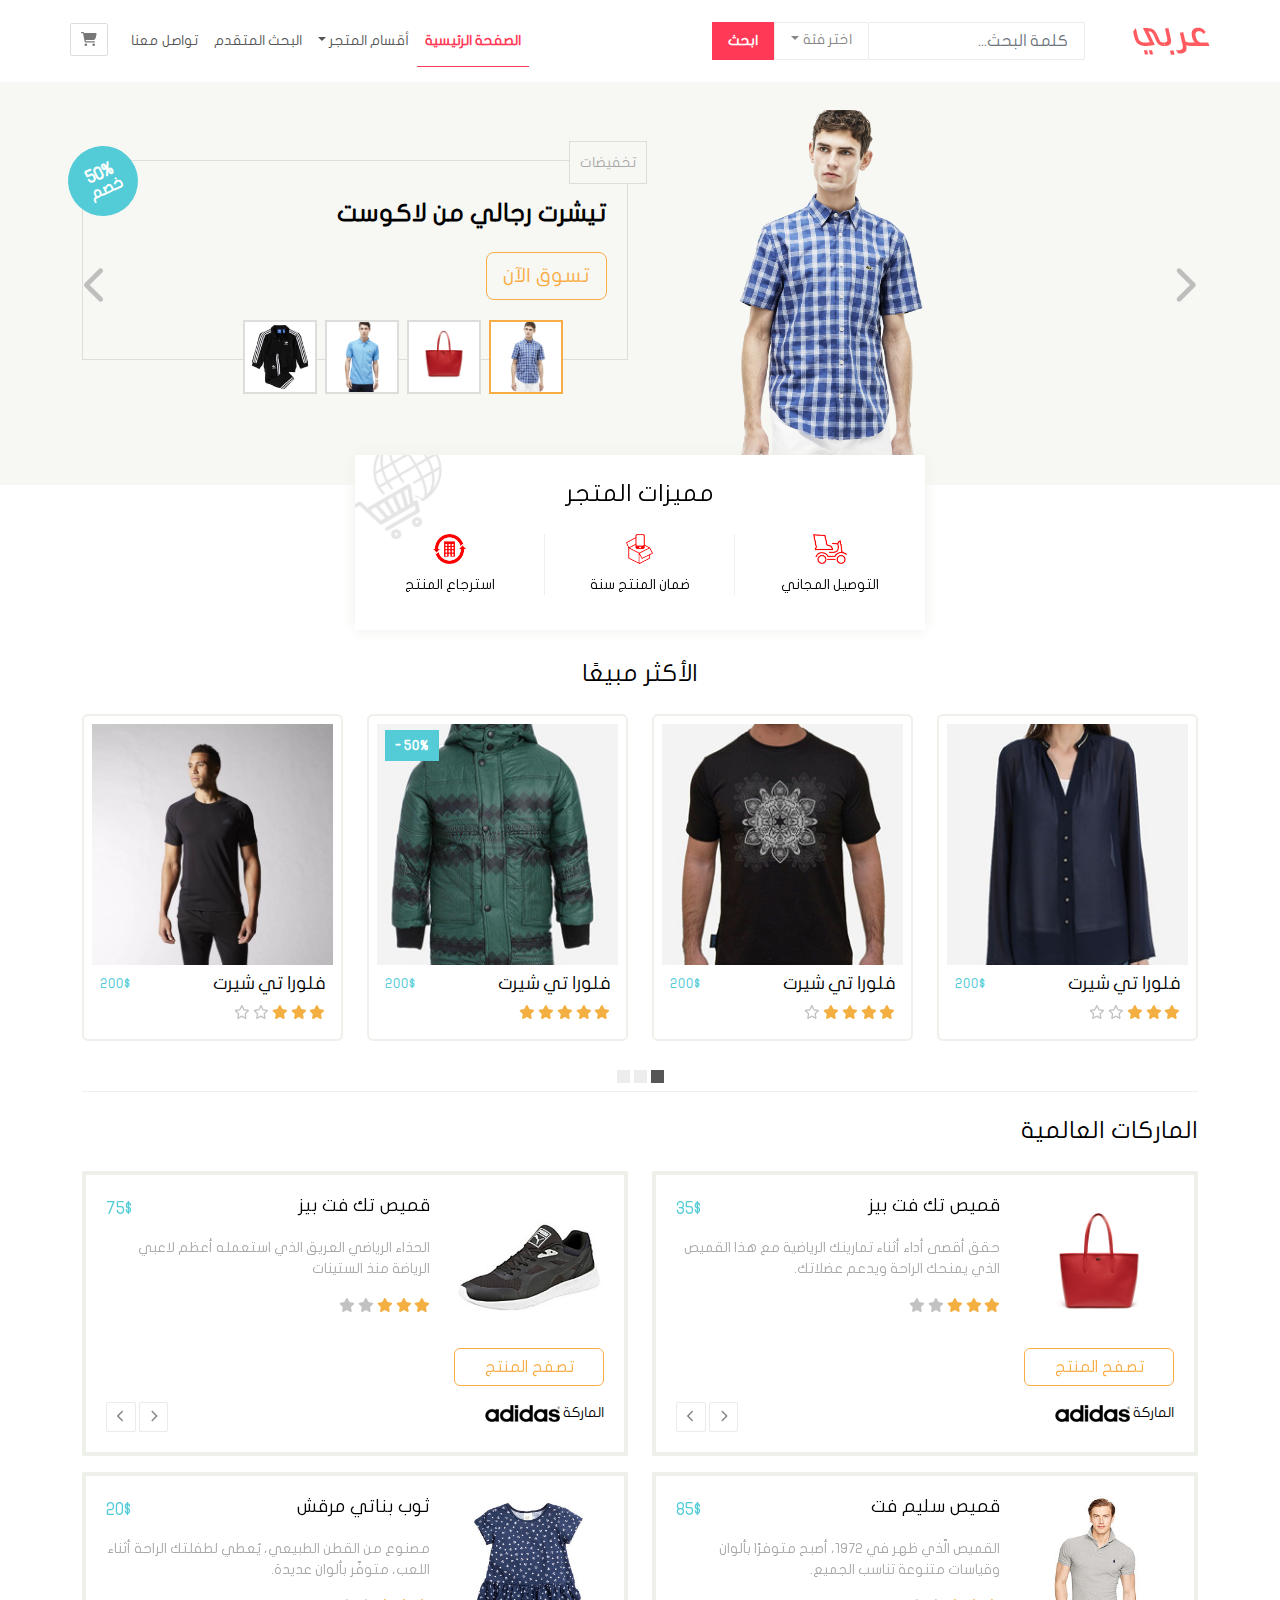
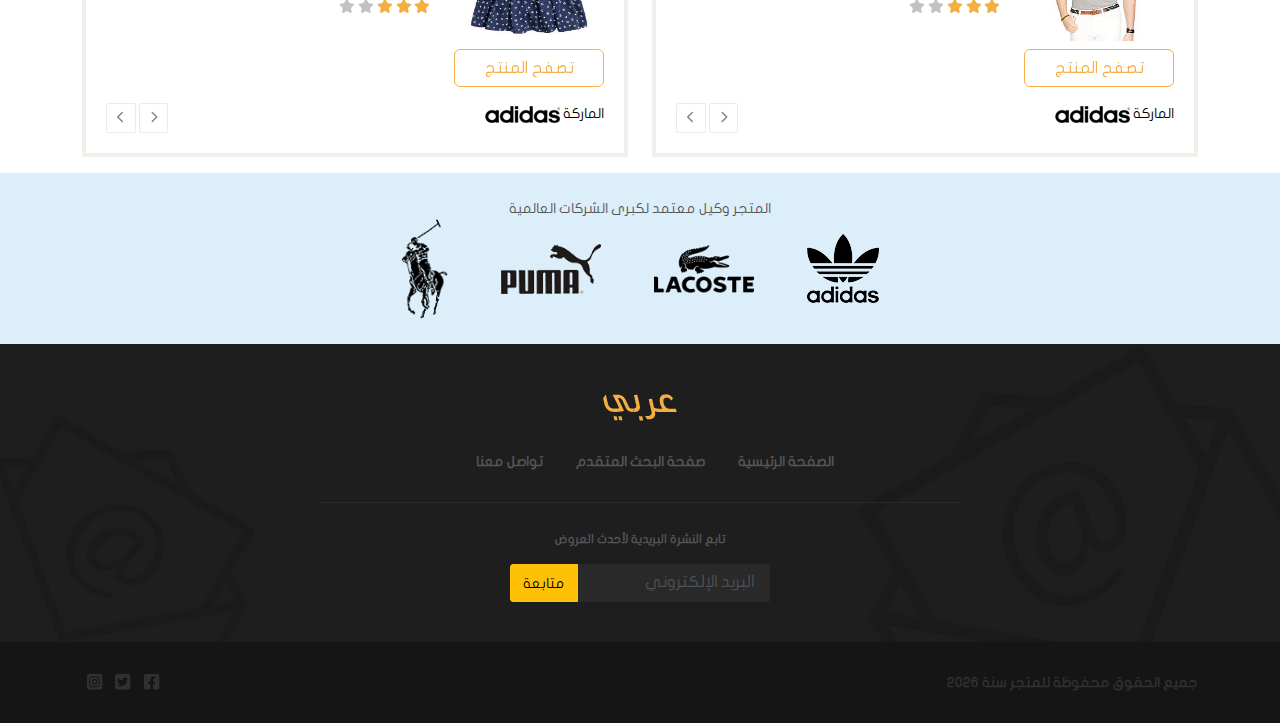
<file: index.html>
<!DOCTYPE html> <html lang="ar" dir="rtl"> <head> <meta charset="UTF-8"> <meta http-equiv="X-UA-Compatible" content="IE=edge"> <meta name="viewport" content="width=device-width,initial-scale=1"> <title>متجر عربي</title> <script defer src="main.js"></script><link href="css/style.css" rel="stylesheet"></head> <body> <div class="container-fluid"> <div class="row"> <nav class="navbar custom-navbar navbar-expand-lg"> <div class="container px-0"> <div class="navbar-header"> <button class="navbar-toggler btn btn-icon" type="button" data-bs-toggle="collapse" data-bs-target="#navbarCollapse" aria-controls="navbarCollapse" aria-expanded="false" aria-label="Toggle navigation"> <i class="fas fa-bars fa-xl"></i> </button> <a class="btn-icon btn d-lg-none" href="./checkout.html" title="عربة الشراء"> <i class="fa-solid fa-cart-shopping"></i> </a> <a href="./index.html" class="me-5"> <img src="./images/logo.png" alt="متجر عربي"> </a> </div> <form action="" class="d-flex inline-form"> <input type="search" class="form-control custom-form-control" placeholder="كلمة البحث..."> <div class="dropdown"> <a href="#" class="nav-link dropdown-toggle custom-btn categories" id="navbarDropdown" role="button" data-bs-toggle="dropdown" area-expanded="false">اختر فئة</a> <ul class="dropdown-menu custom-dropdown-menu"> <li> <div class="checkbox ms-2"> <label> <input type="checkbox" name="search-category" value="men"> رجالي </label> </div> </li> <li> <div class="checkbox ms-2"> <label> <input type="checkbox" name="search-category" value="women"> نسائي </label> </div> </li> <li> <div class="checkbox ms-2"> <label> <input type="checkbox" name="search-category" value="kids"> أطفال </label> </div> </li> </ul> </div> <button type="submit" class="btn search-btn">ابحث</button> </form> <div class="collapse navbar-collapse" id="navbarCollapse"> <ul class="navbar-nav ms-auto"> <li class="nav-item active"> <a href="#" class="nav-link" aria-current="page">الصفحة الرئيسية</a> </li> <li class="nav-item dropdown"> <a href="#" class="nav-link dropdown-toggle" id="navbarDropdown2" role="button" data-bs-toggle="dropdown" aria-expanded="false">أقسام المتجر</a> <ul class="dropdown-menu custom-dropdown-menu"> <li> <a href="#" class="dropdown-item">رجالي</a> </li> <li> <a href="#" class="dropdown-item">نسائي</a> </li> <li> <a href="#" class="dropdown-item">أطفال</a> </li> </ul> </li> <li class="nav-item"> <a href="./search.html" class="nav-link">البحث المتقدم</a> </li> <li class="nav-item"> <a href="./contact.html" class="nav-link">تواصل معنا</a> </li> <li class="mt-2"> <a class="btn-icon btn d-none d-lg-block" id="btn-shopping-cart" href="./checkout.html" title="عربة الشراء" data-bs-toggle="tooltip" data-bs-placement="bottom"> <i class="fa-solid fa-cart-shopping"></i> </a> </li> </ul> </div> </div> </nav> </div> <div class="row"> <div class="carousel slide" id="carousel-featured" data-bs-ride="carousel"> <div class="carousel-indicators custom-carousel-indicators d-none d-md-block"> <img src="./images/lacoste_1.png" class="active custom-carousel-indicators-primary" data-bs-target="#carousel-featured" data-bs-slide-to="0" alt="تي شيرت رجالي من لاكوست"> <img src="./images/lacoste_2.png" class="custom-carousel-indicators-primary" data-bs-target="#carousel-featured" data-bs-slide-to="1" alt="حقيبة شانتاكو نسائية"> <img src="./images/lacoste_3.png" class="custom-carousel-indicators-primary" data-bs-target="#carousel-featured" data-bs-slide-to="2" alt="تي شيرت بولو"> <img src="./images/adidas_3.png" class="custom-carousel-indicators-primary" data-bs-target="#carousel-featured" data-bs-slide-to="3" alt="بدلة فايربرد الرياضية"> </div> <div class="carousel-inner"> <div class="carousel-item active"> <div class="container"> <div class="row"> <div class="col-md-4 offset-lg-2 text-center"> <img src="./images/lacoste_1.png" alt="lacoste"> </div> <div class="col-md-8 col-lg-6"> <div class="product-details"> <div class="product-category">تخفيضات</div> <div class="sale large">50% <span class="fs-6">خصم</span></div> <h1>تيشرت رجالي من لاكوست</h1> <a href="product.html" class="btn btn-lg custom-btn-outline-warning mt-3">تسوق الآن</a> </div> </div> </div> </div> </div> <div class="carousel-item"> <div class="container"> <div class="row"> <div class="col-md-4 offset-lg-2 text-center"> <img src="./images/lacoste_2.png" alt="lacoste"> </div> <div class="col-md-8 col-lg-6"> <div class="product-details"> <div class="product-category"> نسائي </div> <h1>حقيبة شانتاكو نسائية</h1> <a href="product.html" class="btn btn-lg custom-btn-outline-warning mt-3">تسوق الآن</a> </div> </div> </div> </div> </div> <div class="carousel-item"> <div class="container"> <div class="row"> <div class="col-md-4 offset-lg-2 text-center"> <img src="./images/lacoste_3.png" alt="lacoste"> </div> <div class="col-md-8 col-lg-6"> <div class="product-details"> <div class="product-category"> الأكثر مبيعًا </div> <h1>تي شيرت بولو</h1> <a href="product.html" class="btn btn-lg custom-btn-outline-warning mt-3">تسوق الآن</a> </div> </div> </div> </div> </div> <div class="carousel-item"> <div class="container"> <div class="row"> <div class="col-md-4 offset-lg-2 text-center"> <img src="./images/adidas_3.png" alt="بدلة فايربرد الرياضية"> </div> <div class="col-md-8 col-lg-6"> <div class="product-details"> <div class="product-category">أطفال</div> <h1>بدلة فايربرد الرياضية</h1> <a href="product.html" class="btn btn-lg custom-btn-outline-warning mt-3">تسوق الآن</a> </div> </div> </div> </div> </div> </div> <button class="carousel-control-prev" data-bs-target="#carousel-featured" data-bs-slide="prev"> <i class="fa-solid fa-chevron-right"></i> </button> <button class="carousel-control-next" data-bs-target="#carousel-featured" data-bs-slide="next"> <i class="fa-solid fa-chevron-left"></i> </button> </div> </div> <div class="container"> <div class="row"> <div id="stor-features" class="col-lg-6 col-md-8 offset-lg-3 offset-md-2"> <h3 class="text-center heading"> مميزات المتجر </h3> <div class="row"> <div class="col-4 text-center feature"> <img src="./images/feature_1.png" alt="feature_1"> <div> التوصيل المجاني </div> </div> <div class="col-4 text-center feature"> <img src="./images/feature_2.png" alt="feature_2"> <div> ضمان المنتج سنة </div> </div> <div class="col-4 text-center feature"> <img src="./images/feature_3.png" alt="feature_3"> <div> استرجاع المنتج </div> </div> </div> </div> </div> </div> <div class="container"> <div class="row"> <h3 class="heading text-center"> الأكثر مبيعًا </h3> <div id="carousel-most-sold" class="carousel slide d-none d-md-block" data-bs-ride="carousel"> <ol class="carousel-indicators custom-carousel-indicators2"> <li data-bs-target="#carousel-most-sold" data-bs-slide-to="0" class="active"></li> <li data-bs-target="#carousel-most-sold" data-bs-slide-to="1"></li> <li data-bs-target="#carousel-most-sold" data-bs-slide-to="2"></li> </ol> <div class="carousel-inner"> <div class="carousel-item active"> <div class="row"> <div class="col-lg-3 col-md-4"> <div class="card custom-thumbnail"> <div class="overlay"> <button class="btn add-to-cart-btn"> إضافة إلى العربة <i class="fas fa-cart-plus"></i> </button> </div> <img src="./images/most_sold_1.jpg" alt="فلورا تي شيرت"> <div class="card-body p-2"> <div class="clearfix"> <h4 class="float-start">فلورا تي شيرت</h4> <div class="price float-end">200$</div> </div> <div class="rating"> <i class="fa-solid fa-star active"></i> <i class="fa-solid fa-star active"></i> <i class="fa-solid fa-star active"></i> <i class="fa-regular fa-star"></i> <i class="fa-regular fa-star"></i> </div> <button class="btn add-to-cart-btn d-block d-lg-none mx-auto"> إضافة إلى العربة <i class="fas fa-cart-plus"></i> </button> </div> </div> </div> <div class="col-lg-3 col-md-4"> <div class="card custom-thumbnail"> <div class="overlay"> <button class="btn add-to-cart-btn"> إضافة إلى العربة <i class="fas fa-cart-plus"></i> </button> </div> <img src="./images/most_sold_2.jpg" alt="فلورا تي شيرت"> <div class="card-body p-2"> <div class="clearfix"> <h4 class="float-start">فلورا تي شيرت</h4> <div class="price float-end">200$</div> </div> <div class="rating"> <i class="fa-solid fa-star active"></i> <i class="fa-solid fa-star active"></i> <i class="fa-solid fa-star active"></i> <i class="fa-solid fa-star active"></i> <i class="fa-regular fa-star"></i> </div> <button class="btn add-to-cart-btn d-block d-lg-none mx-auto"> إضافة إلى العربة <i class="fas fa-cart-plus"></i> </button> </div> </div> </div> <div class="col-lg-3 col-md-4"> <div class="card custom-thumbnail"> <div class="sale"> 50% </div> <div class="overlay"> <button class="btn add-to-cart-btn"> إضافة إلى العربة <i class="fas fa-cart-plus"></i> </button> </div> <img src="./images/most_sold_3.jpg" alt="فلورا تي شيرت"> <div class="card-body p-2"> <div class="clearfix"> <h4 class="float-start">فلورا تي شيرت</h4> <div class="price float-end">200$</div> </div> <div class="rating"> <i class="fa-solid fa-star active"></i> <i class="fa-solid fa-star active"></i> <i class="fa-solid fa-star active"></i> <i class="fa-solid fa-star active"></i> <i class="fa-solid fa-star active"></i> </div> <button class="btn add-to-cart-btn d-block d-lg-none mx-auto"> إضافة إلى العربة <i class="fas fa-cart-plus"></i> </button> </div> </div> </div> <div class="col-lg-3 col-md-4 d-none d-lg-block"> <div class="card custom-thumbnail"> <div class="overlay"> <button class="btn add-to-cart-btn"> إضافة إلى العربة <i class="fas fa-cart-plus"></i> </button> </div> <img src="./images/adidas_4.jpg" alt="فلورا تي شيرت"> <div class="card-body p-2"> <div class="clearfix"> <h4 class="float-start">فلورا تي شيرت</h4> <div class="price float-end">200$</div> </div> <div class="rating"> <i class="fa-solid fa-star active"></i> <i class="fa-solid fa-star active"></i> <i class="fa-solid fa-star active"></i> <i class="fa-regular fa-star"></i> <i class="fa-regular fa-star"></i> </div> <button class="btn add-to-cart-btn d-block d-lg-none mx-auto"> إضافة إلى العربة <i class="fas fa-cart-plus"></i> </button> </div> </div> </div> </div> </div> <div class="carousel-item"> <div class="row"> <div class="col-lg-3 col-md-4"> <div class="card custom-thumbnail"> <div class="overlay"> <button class="btn add-to-cart-btn"> إضافة إلى العربة <i class="fas fa-cart-plus"></i> </button> </div> <img src="./images/most_sold_1.jpg" alt="فلورا تي شيرت"> <div class="card-body p-2"> <div class="clearfix"> <h4 class="float-start">فلورا تي شيرت</h4> <div class="price float-end">200$</div> </div> <div class="rating"> <i class="fa-solid fa-star active"></i> <i class="fa-solid fa-star active"></i> <i class="fa-solid fa-star active"></i> <i class="fa-solid fa-star active"></i> <i class="fa-regular fa-star"></i> </div> <button class="btn add-to-cart-btn d-block d-lg-none mx-auto"> إضافة إلى العربة <i class="fas fa-cart-plus"></i> </button> </div> </div> </div> <div class="col-lg-3 col-md-4"> <div class="card custom-thumbnail"> <div class="overlay"> <button class="btn add-to-cart-btn"> إضافة إلى العربة <i class="fas fa-cart-plus"></i> </button> </div> <img src="./images/most_sold_2.jpg" alt="فلورا تي شيرت"> <div class="card-body p-2"> <div class="clearfix"> <h4 class="float-start">فلورا تي شيرت</h4> <div class="price float-end">200$</div> </div> <div class="rating"> <i class="fa-solid fa-star active"></i> <i class="fa-solid fa-star active"></i> <i class="fa-solid fa-star active"></i> <i class="fa-regular fa-star"></i> <i class="fa-regular fa-star"></i> </div> <button class="btn add-to-cart-btn d-block d-lg-none mx-auto"> إضافة إلى العربة <i class="fas fa-cart-plus"></i> </button> </div> </div> </div> <div class="col-lg-3 col-md-4"> <div class="card custom-thumbnail"> <div class="overlay"> <button class="btn add-to-cart-btn"> إضافة إلى العربة <i class="fas fa-cart-plus"></i> </button> </div> <img src="./images/most_sold_3.jpg" alt="فلورا تي شيرت"> <div class="card-body p-2"> <div class="clearfix"> <h4 class="float-start">فلورا تي شيرت</h4> <div class="price float-end">200$</div> </div> <div class="rating"> <i class="fa-solid fa-star active"></i> <i class="fa-solid fa-star active"></i> <i class="fa-solid fa-star active"></i> <i class="fa-solid fa-star active"></i> <i class="fa-regular fa-star"></i> </div> <button class="btn add-to-cart-btn d-block d-lg-none mx-auto"> إضافة إلى العربة <i class="fas fa-cart-plus"></i> </button> </div> </div> </div> <div class="col-lg-3 col-md-4 d-none d-lg-block"> <div class="card custom-thumbnail"> <div class="overlay"> <button class="btn add-to-cart-btn"> إضافة إلى العربة <i class="fas fa-cart-plus"></i> </button> </div> <img src="./images/adidas_4.jpg" alt="فلورا تي شيرت"> <div class="card-body p-2"> <div class="clearfix"> <h4 class="float-start">فلورا تي شيرت</h4> <div class="price float-end">200$</div> </div> <div class="rating"> <i class="fa-solid fa-star active"></i> <i class="fa-solid fa-star active"></i> <i class="fa-solid fa-star active"></i> <i class="fa-regular fa-star"></i> <i class="fa-regular fa-star"></i> </div> <button class="btn add-to-cart-btn d-block d-lg-none mx-auto"> إضافة إلى العربة <i class="fas fa-cart-plus"></i> </button> </div> </div> </div> </div> </div> <div class="carousel-item"> <div class="row"> <div class="col-lg-3 col-md-4"> <div class="card custom-thumbnail"> <div class="overlay"> <button class="btn add-to-cart-btn"> إضافة إلى العربة <i class="fas fa-cart-plus"></i> </button> </div> <img src="./images/most_sold_1.jpg" alt="فلورا تي شيرت"> <div class="card-body p-2"> <div class="clearfix"> <h4 class="float-start">فلورا تي شيرت</h4> <div class="price float-end">200$</div> </div> <div class="rating"> <i class="fa-solid fa-star active"></i> <i class="fa-solid fa-star active"></i> <i class="fa-solid fa-star active"></i> <i class="fa-solid fa-star active"></i> <i class="fa-regular fa-star"></i> </div> <button class="btn add-to-cart-btn d-block d-lg-none mx-auto"> إضافة إلى العربة <i class="fas fa-cart-plus"></i> </button> </div> </div> </div> <div class="col-lg-3 col-md-4"> <div class="card custom-thumbnail"> <div class="overlay"> <button class="btn add-to-cart-btn"> إضافة إلى العربة <i class="fas fa-cart-plus"></i> </button> </div> <img src="./images/most_sold_2.jpg" alt="فلورا تي شيرت"> <div class="card-body p-2"> <div class="clearfix"> <h4 class="float-start">فلورا تي شيرت</h4> <div class="price float-end">200$</div> </div> <div class="rating"> <i class="fa-solid fa-star active"></i> <i class="fa-solid fa-star active"></i> <i class="fa-solid fa-star active"></i> <i class="fa-solid fa-star active"></i> <i class="fa-solid fa-star active"></i> </div> <button class="btn add-to-cart-btn d-block d-lg-none mx-auto"> إضافة إلى العربة <i class="fas fa-cart-plus"></i> </button> </div> </div> </div> <div class="col-lg-3 col-md-4"> <div class="card custom-thumbnail"> <div class="overlay"> <button class="btn add-to-cart-btn"> إضافة إلى العربة <i class="fas fa-cart-plus"></i> </button> </div> <img src="./images/most_sold_3.jpg" alt="فلورا تي شيرت"> <div class="card-body p-2"> <div class="clearfix"> <h4 class="float-start">فلورا تي شيرت</h4> <div class="price float-end">200$</div> </div> <div class="rating"> <i class="fa-solid fa-star active"></i> <i class="fa-solid fa-star active"></i> <i class="fa-solid fa-star active"></i> <i class="fa-solid fa-star active"></i> <i class="fa-regular fa-star"></i> </div> <button class="btn add-to-cart-btn d-block d-lg-none mx-auto"> إضافة إلى العربة <i class="fas fa-cart-plus"></i> </button> </div> </div> </div> <div class="col-lg-3 col-md-4 d-none d-lg-block"> <div class="card custom-thumbnail"> <div class="overlay"> <button class="btn add-to-cart-btn"> إضافة إلى العربة <i class="fas fa-cart-plus"></i> </button> </div> <img src="./images/adidas_4.jpg" alt="فلورا تي شيرت"> <div class="card-body p-2"> <div class="clearfix"> <h4 class="float-start">فلورا تي شيرت</h4> <div class="price float-end">200$</div> </div> <div class="rating"> <i class="fa-solid fa-star active"></i> <i class="fa-solid fa-star active"></i> <i class="fa-solid fa-star active"></i> <i class="fa-regular fa-star"></i> <i class="fa-regular fa-star"></i> </div> <button class="btn add-to-cart-btn d-block d-lg-none mx-auto"> إضافة إلى العربة <i class="fas fa-cart-plus"></i> </button> </div> </div> </div> </div> </div> </div> </div> <div id="carousel-most-sold-altrenative" class="carousel slide d-md-none d-block" data-bs-ride="carousel"> <div class="carousel-inner"> <div class="carousel-item active"> <div class="card custom-thumbnail"> <div class="overlay"> <button class="btn add-to-cart-btn"> إضافة إلى العربة <i class="fas fa-cart-plus"></i> </button> </div> <img src="./images/most_sold_1.jpg" alt="فلورا تي شيرت"> <div class="card-body p-2"> <div class="clearfix"> <h4 class="float-start">فلورا تي شيرت</h4> <div class="price float-end">200$</div> </div> <div class="rating"> <i class="fa-solid fa-star active"></i> <i class="fa-solid fa-star active"></i> <i class="fa-solid fa-star active"></i> <i class="fa-regular fa-star"></i> <i class="fa-regular fa-star"></i> </div> <button class="btn add-to-cart-btn d-block d-lg-none mx-auto"> إضافة إلى العربة <i class="fas fa-cart-plus"></i> </button> </div> </div> </div> <div class="carousel-item"> <div class="card custom-thumbnail"> <div class="overlay"> <button class="btn add-to-cart-btn"> إضافة إلى العربة <i class="fas fa-cart-plus"></i> </button> </div> <img src="./images/adidas_4.jpg" alt="فلورا تي شيرت"> <div class="card-body p-2"> <div class="clearfix"> <h4 class="float-start">فلورا تي شيرت</h4> <div class="price float-end">200$</div> </div> <div class="rating"> <i class="fa-solid fa-star active"></i> <i class="fa-solid fa-star active"></i> <i class="fa-solid fa-star active"></i> <i class="fa-regular fa-star"></i> <i class="fa-regular fa-star"></i> </div> <button class="btn add-to-cart-btn d-block d-lg-none mx-auto"> إضافة إلى العربة <i class="fas fa-cart-plus"></i> </button> </div> </div> </div> <div class="carousel-item"> <div class="card custom-thumbnail"> <div class="overlay"> <button class="btn add-to-cart-btn"> إضافة إلى العربة <i class="fas fa-cart-plus"></i> </button> </div> <img src="./images/adidas_1.jpg" alt="فلورا تي شيرت"> <div class="card-body p-2"> <div class="clearfix"> <h4 class="float-start">فلورا تي شيرت</h4> <div class="price float-end">200$</div> </div> <div class="rating"> <i class="fa-solid fa-star active"></i> <i class="fa-solid fa-star active"></i> <i class="fa-solid fa-star active"></i> <i class="fa-regular fa-star"></i> <i class="fa-regular fa-star"></i> </div> <button class="btn add-to-cart-btn d-block d-lg-none mx-auto"> إضافة إلى العربة <i class="fas fa-cart-plus"></i> </button> </div> </div> </div> <div class="carousel-item"> <div class="card custom-thumbnail"> <div class="overlay"> <button class="btn add-to-cart-btn"> إضافة إلى العربة <i class="fas fa-cart-plus"></i> </button> </div> <img src="./images/adidas_4.jpg" alt="فلورا تي شيرت"> <div class="card-body p-2"> <div class="clearfix"> <h4 class="float-start">فلورا تي شيرت</h4> <div class="price float-end">200$</div> </div> <div class="rating"> <i class="fa-solid fa-star active"></i> <i class="fa-solid fa-star active"></i> <i class="fa-solid fa-star active"></i> <i class="fa-regular fa-star"></i> <i class="fa-regular fa-star"></i> </div> <button class="btn add-to-cart-btn d-block d-lg-none mx-auto"> إضافة إلى العربة <i class="fas fa-cart-plus"></i> </button> </div> </div> </div> <div class="carousel-item"> <div class="card custom-thumbnail"> <div class="overlay"> <button class="btn add-to-cart-btn"> إضافة إلى العربة <i class="fas fa-cart-plus"></i> </button> </div> <img src="./images/most_sold_3.jpg" alt="فلورا تي شيرت"> <div class="card-body p-2"> <div class="clearfix"> <h4 class="float-start">فلورا تي شيرت</h4> <div class="price float-end">200$</div> </div> <div class="rating"> <i class="fa-solid fa-star active"></i> <i class="fa-solid fa-star active"></i> <i class="fa-solid fa-star active"></i> <i class="fa-regular fa-star"></i> <i class="fa-regular fa-star"></i> </div> <button class="btn add-to-cart-btn d-block d-lg-none mx-auto"> إضافة إلى العربة <i class="fas fa-cart-plus"></i> </button> </div> </div> </div> <div class="carousel-item"> <div class="card custom-thumbnail"> <div class="overlay"> <button class="btn add-to-cart-btn"> إضافة إلى العربة <i class="fas fa-cart-plus"></i> </button> </div> <img src="./images/most_sold_2.jpg" alt="فلورا تي شيرت"> <div class="card-body p-2"> <div class="clearfix"> <h4 class="float-start">فلورا تي شيرت</h4> <div class="price float-end">200$</div> </div> <div class="rating"> <i class="fa-solid fa-star active"></i> <i class="fa-solid fa-star active"></i> <i class="fa-solid fa-star active"></i> <i class="fa-regular fa-star"></i> <i class="fa-regular fa-star"></i> </div> <button class="btn add-to-cart-btn d-block d-lg-none mx-auto"> إضافة إلى العربة <i class="fas fa-cart-plus"></i> </button> </div> </div> </div> </div> <div class="text-center"> <button class="btn arrow-btn" data-bs-target="#carousel-most-sold-altrenative" data-bs-slide="prev"> <i class="fas fa-chevron-right"></i> </button> <button class="btn arrow-btn" data-bs-target="#carousel-most-sold-altrenative" data-bs-slide="next"> <i class="fas fa-chevron-left"></i> </button> </div> </div> </div> </div> <div id="row-brands"> <div class="container"> <h3 class="heading">الماركات العالمية</h3> <div class="row"> <div class="col-md-6 mb-3"> <div class="panel"> <div id="carousel-brand-adidas" class="carousel slide" data-bs-ride="carousel"> <div class="carousel-inner"> <div class="carousel-item active"> <div class="row"> <div class="col-lg-4 text-center"> <img src="./images/lacoste_2.jpg" alt="lacoste" class="w-100 mb-2" height="145"> <a href="product.html" class="btn custom-btn-outline-warning d-none d-lg-block">تصفح المنتج</a> </div> <div class="col-lg-8"> <div class="clearfix"> <h4 class="float-start"> قميص تك فت بيز </h4> <div class="float-end price">35$</div> </div> <p class="custom-text-muted"> حقق أقصى أداء أثناء تمارينك الرياضية مع هذا القميص الذي يمنحك الراحة ويدعم عضلاتك. </p> <div class="rating"> <i class="fas fa-star active"></i> <i class="fas fa-star active"></i> <i class="fas fa-star active"></i> <i class="fas fa-star"></i> <i class="fas fa-star"></i> </div> <div class="d-lg-none"> <a href="product.html" class="btn w-100 mt-3 custom-btn-outline-warning">تصفح المنتج</a> </div> </div> </div> </div> <div class="carousel-item"> <div class="row"> <div class="col-lg-4 text-center"> <img src="./images/lacoste_2.jpg" alt="lacoste" class="w-100 mb-2" height="145"> <a href="product.html" class="btn custom-btn-outline-warning d-none d-lg-block">تصفح المنتج</a> </div> <div class="col-lg-8"> <div class="clearfix"> <h4 class="float-start">قميص تك فت بيز</h4> <div class="float-end price">35$</div> </div> <p class="custom-text-muted"> حقق أقصى أداء أثناء تمارينك الرياضية مع هذا القميص الذي يمنحك الراحة ويدعم عضلاتك. </p> <div class="rating"> <i class="fas fa-star active"></i> <i class="fas fa-star active"></i> <i class="fas fa-star active"></i> <i class="fas fa-star"></i> <i class="fas fa-star"></i> </div> <div class="d-lg-none"> <a href="product.html" class="btn w-100 mt-3 custom-btn-outline-warning">تصفح المنتج</a> </div> </div> </div> </div> </div> <div class="mt-3"> <div class="clearfix"> <div class="float-start"> <div class="d-inline">الماركة</div> <img src="./images/adidas_small.png" alt="adidas"> </div> <div class="float-end"> <button class="btn arrow-btn" data-bs-target="#carousel-brand-adidas" data-bs-slide="prev"> <i class="fas fa-chevron-right"></i> </button> <button class="btn arrow-btn" data-bs-target="#carousel-brand-adidas" data-bs-slide="next"> <i class="fas fa-chevron-left"></i> </button> </div> </div> </div> </div> </div> </div> <div class="col-md-6 mb-3"> <div class="panel"> <div id="carousel-brand-adidas1" class="carousel slide" data-bs-ride="carousel"> <div class="carousel-inner"> <div class="carousel-item active"> <div class="row"> <div class="col-lg-4 text-center"> <img src="./images/puma_1.jpg" alt="حذاء سويدي رياضي" class="w-100 mb-2" height="145"> <a href="product.html" class="btn custom-btn-outline-warning d-none d-lg-block">تصفح المنتج</a> </div> <div class="col-lg-8"> <div class="clearfix"> <h4 class="float-start"> قميص تك فت بيز </h4> <div class="float-end price">75$</div> </div> <p class="custom-text-muted"> الحذاء الرياضي العريق الذي استعمله أعظم لاعبي الرياضة منذ الستينات </p> <div class="rating"> <i class="fas fa-star active"></i> <i class="fas fa-star active"></i> <i class="fas fa-star active"></i> <i class="fas fa-star"></i> <i class="fas fa-star"></i> </div> <div class="d-lg-none"> <a href="product.html" class="btn w-100 mt-3 custom-btn-outline-warning">تصفح المنتج</a> </div> </div> </div> </div> <div class="carousel-item"> <div class="row"> <div class="col-lg-4 text-center"> <img src="./images/puma_2.jpg" alt="حذاء التنس سماش بك" class="w-100 mb-2" height="145"> <a href="product.html" class="btn custom-btn-outline-warning d-none d-lg-block">تصفح المنتج</a> </div> <div class="col-lg-8"> <div class="clearfix"> <h4 class="float-start"> حذاء التنس سماش بك </h4> <div class="float-end price">65$</div> </div> <p class="custom-text-muted"> حذاء التنس المريح والأنيق من بوما، مناسب لساعات طويلة من التمرين. </p> <div class="rating"> <i class="fas fa-star active"></i> <i class="fas fa-star active"></i> <i class="fas fa-star active"></i> <i class="fas fa-star"></i> <i class="fas fa-star"></i> </div> <div class="d-lg-none"> <a href="product.html" class="btn w-100 mt-3 custom-btn-outline-warning">تصفح المنتج</a> </div> </div> </div> </div> </div> <div class="mt-3"> <div class="clearfix"> <div class="float-start"> <div class="d-inline">الماركة</div> <img src="./images/adidas_small.png" alt="adidas"> </div> <div class="float-end"> <button class="btn arrow-btn" data-bs-target="#carousel-brand-adidas1" data-bs-slide="prev"> <i class="fas fa-chevron-right"></i> </button> <button class="btn arrow-btn" data-bs-target="#carousel-brand-adidas1" data-bs-slide="next"> <i class="fas fa-chevron-left"></i> </button> </div> </div> </div> </div> </div> </div> <div class="col-md-6 mb-3"> <div class="panel"> <div id="carousel-brand-adidas2" class="carousel slide" data-bs-ride="carousel"> <div class="carousel-inner"> <div class="carousel-item active"> <div class="row"> <div class="col-lg-4 text-center"> <img src="./images/polo_1.jpg" alt="قميص سليم فت" class="w-100 mb-2" height="145"> <a href="product.html" class="btn custom-btn-outline-warning d-none d-lg-block">تصفح المنتج</a> </div> <div class="col-lg-8"> <div class="clearfix"> <h4 class="float-start"> قميص سليم فت </h4> <div class="float-end price">85$</div> </div> <p class="custom-text-muted"> القميص الّذي ظهر في 1972، أصبح متوفرًا بألوان وقياسات متنوعة تناسب الجميع. </p> <div class="rating"> <i class="fas fa-star active"></i> <i class="fas fa-star active"></i> <i class="fas fa-star active"></i> <i class="fas fa-star"></i> <i class="fas fa-star"></i> </div> <div class="d-lg-none"> <a href="product.html" class="btn w-100 mt-3 custom-btn-outline-warning">تصفح المنتج</a> </div> </div> </div> </div> <div class="carousel-item"> <div class="row"> <div class="col-lg-4 text-center"> <img src="./images/polo_2.jpg" alt="قميص سترتش فت" class="w-100 mb-2" height="145"> <a href="product.html" class="btn custom-btn-outline-warning d-none d-lg-block">تصفح المنتج</a> </div> <div class="col-lg-8"> <div class="clearfix"> <h4 class="float-start"> قميص سترتش فت </h4> <div class="float-end price">100$</div> </div> <p class="custom-text-muted"> مصنوع من القطن ومزيّن بأزرار من براقة، قميص يمثل الراحة ذاتها. </p> <div class="rating"> <i class="fas fa-star active"></i> <i class="fas fa-star active"></i> <i class="fas fa-star active"></i> <i class="fas fa-star"></i> <i class="fas fa-star"></i> </div> <div class="d-lg-none"> <a href="product.html" class="btn w-100 mt-3 custom-btn-outline-warning">تصفح المنتج</a> </div> </div> </div> </div> </div> <div class="mt-3"> <div class="clearfix"> <div class="float-start"> <div class="d-inline">الماركة</div> <img src="./images/adidas_small.png" alt="adidas"> </div> <div class="float-end"> <button class="btn arrow-btn" data-bs-target="#carousel-brand-adidas2" data-bs-slide="prev"> <i class="fas fa-chevron-right"></i> </button> <button class="btn arrow-btn" data-bs-target="#carousel-brand-adidas2" data-bs-slide="next"> <i class="fas fa-chevron-left"></i> </button> </div> </div> </div> </div> </div> </div> <div class="col-md-6 mb-3"> <div class="panel"> <div id="carousel-brand-adidas3" class="carousel slide" data-bs-ride="carousel"> <div class="carousel-inner"> <div class="carousel-item active"> <div class="row"> <div class="col-lg-4 text-center"> <img src="./images/hm_2.jpg" alt="ثوب بناتي مرقش" class="w-100 mb-2" height="145"> <a href="product.html" class="btn custom-btn-outline-warning d-none d-lg-block">تصفح المنتج</a> </div> <div class="col-lg-8"> <div class="clearfix"> <h4 class="float-start"> ثوب بناتي مرقش </h4> <div class="float-end price">20$</div> </div> <p class="custom-text-muted"> مصنوع من القطن الطبيعي، يُعطي لطفلتك الراحة أثناء اللعب، متوفّر بألوان عديدة. </p> <div class="rating"> <i class="fas fa-star active"></i> <i class="fas fa-star active"></i> <i class="fas fa-star active"></i> <i class="fas fa-star"></i> <i class="fas fa-star"></i> </div> <div class="d-lg-none"> <a href="product.html" class="btn w-100 mt-3 custom-btn-outline-warning">تصفح المنتج</a> </div> </div> </div> </div> <div class="carousel-item"> <div class="row"> <div class="col-lg-4 text-center"> <img src="./images/hm_3.jpg" alt="طقم للصغار" class="w-100 mb-2" height="145"> <a href="product.html" class="btn custom-btn-outline-warning d-none d-lg-block">تصفح المنتج</a> </div> <div class="col-lg-8"> <div class="clearfix"> <h4 class="float-start"> طقم للصغار </h4> <div class="float-end price">25$</div> </div> <p class="custom-text-muted"> ملائم للأطفال بين 3-5 سنوات، ذو مظهر جذّاب وأنيق </p> <div class="rating"> <i class="fas fa-star active"></i> <i class="fas fa-star active"></i> <i class="fas fa-star active"></i> <i class="fas fa-star"></i> <i class="fas fa-star"></i> </div> <div class="d-lg-none"> <a href="product.html" class="btn w-100 mt-3 custom-btn-outline-warning">تصفح المنتج</a> </div> </div> </div> </div> </div> <div class="mt-3"> <div class="clearfix"> <div class="float-start"> <div class="d-inline">الماركة</div> <img src="./images/adidas_small.png" alt="adidas"> </div> <div class="float-end"> <button class="btn arrow-btn" data-bs-target="#carousel-brand-adidas3" data-bs-slide="prev"> <i class="fas fa-chevron-right"></i> </button> <button class="btn arrow-btn" data-bs-target="#carousel-brand-adidas3" data-bs-slide="next"> <i class="fas fa-chevron-left"></i> </button> </div> </div> </div> </div> </div> </div> </div> </div> </div> <footer class="row"> <div id="brand-logos" class="text-center"> <span>المتجر وكيل معتمد لكبرى الشركات العالمية</span> <div class="img-container"> <img src="./images/adidas.png" alt="adidas"> <img src="./images/lacoste.png" alt="lacoste"> <img src="./images/puma.png" alt="puma"> <img src="./images/polo.png" alt="polo"> </div> </div> <div id="footer-nav" class="text-center"> <div class="footer-logo"> <a href="./"> <img src="./images/logo_footer.png" alt="logo"> </a> </div> <div class="footer-nav-links d-none d-md-block"> <a href="./index.html">الصفحة الرئيسية</a> <a href="./search.html">صفحة البحث المتقدم</a> <a href="./contact.html">تواصل معنا</a> </div> <div class="newsletter col-md-6 offset-md-3 d-flex align-items-center justify-content-center"> <form> <label for="footer-input">تابع النشرة البريدية لأحدث العروض</label> <br> <div class="input-group"> <input type="email" name="email" id="footer-input" class="form-control custom-form-control" placeholder="البريد الإلكتروني"> <button type="submit" class="btn btn-warning">متابعة</button> </div> </form> </div> </div> <div id="footer-copyright-social"> <div class="container"> <div class="clearfix"> <div id="copyright" class="float-start"> </div> <div id="social-icons" class="float-end"> <a href="https://www.facebook.com"> <i class="fab fa-facebook-square fa-lg"></i> </a> <a href="https://www.twitter.com"> <i class="fab fa-twitter-square fa-lg"></i> </a> <a href="https://www.intagram.com"> <i class="fab fa-instagram-square fa-lg"></i> </a> </div> </div> </div> </div> </footer> </div> </body> </html>
</file>
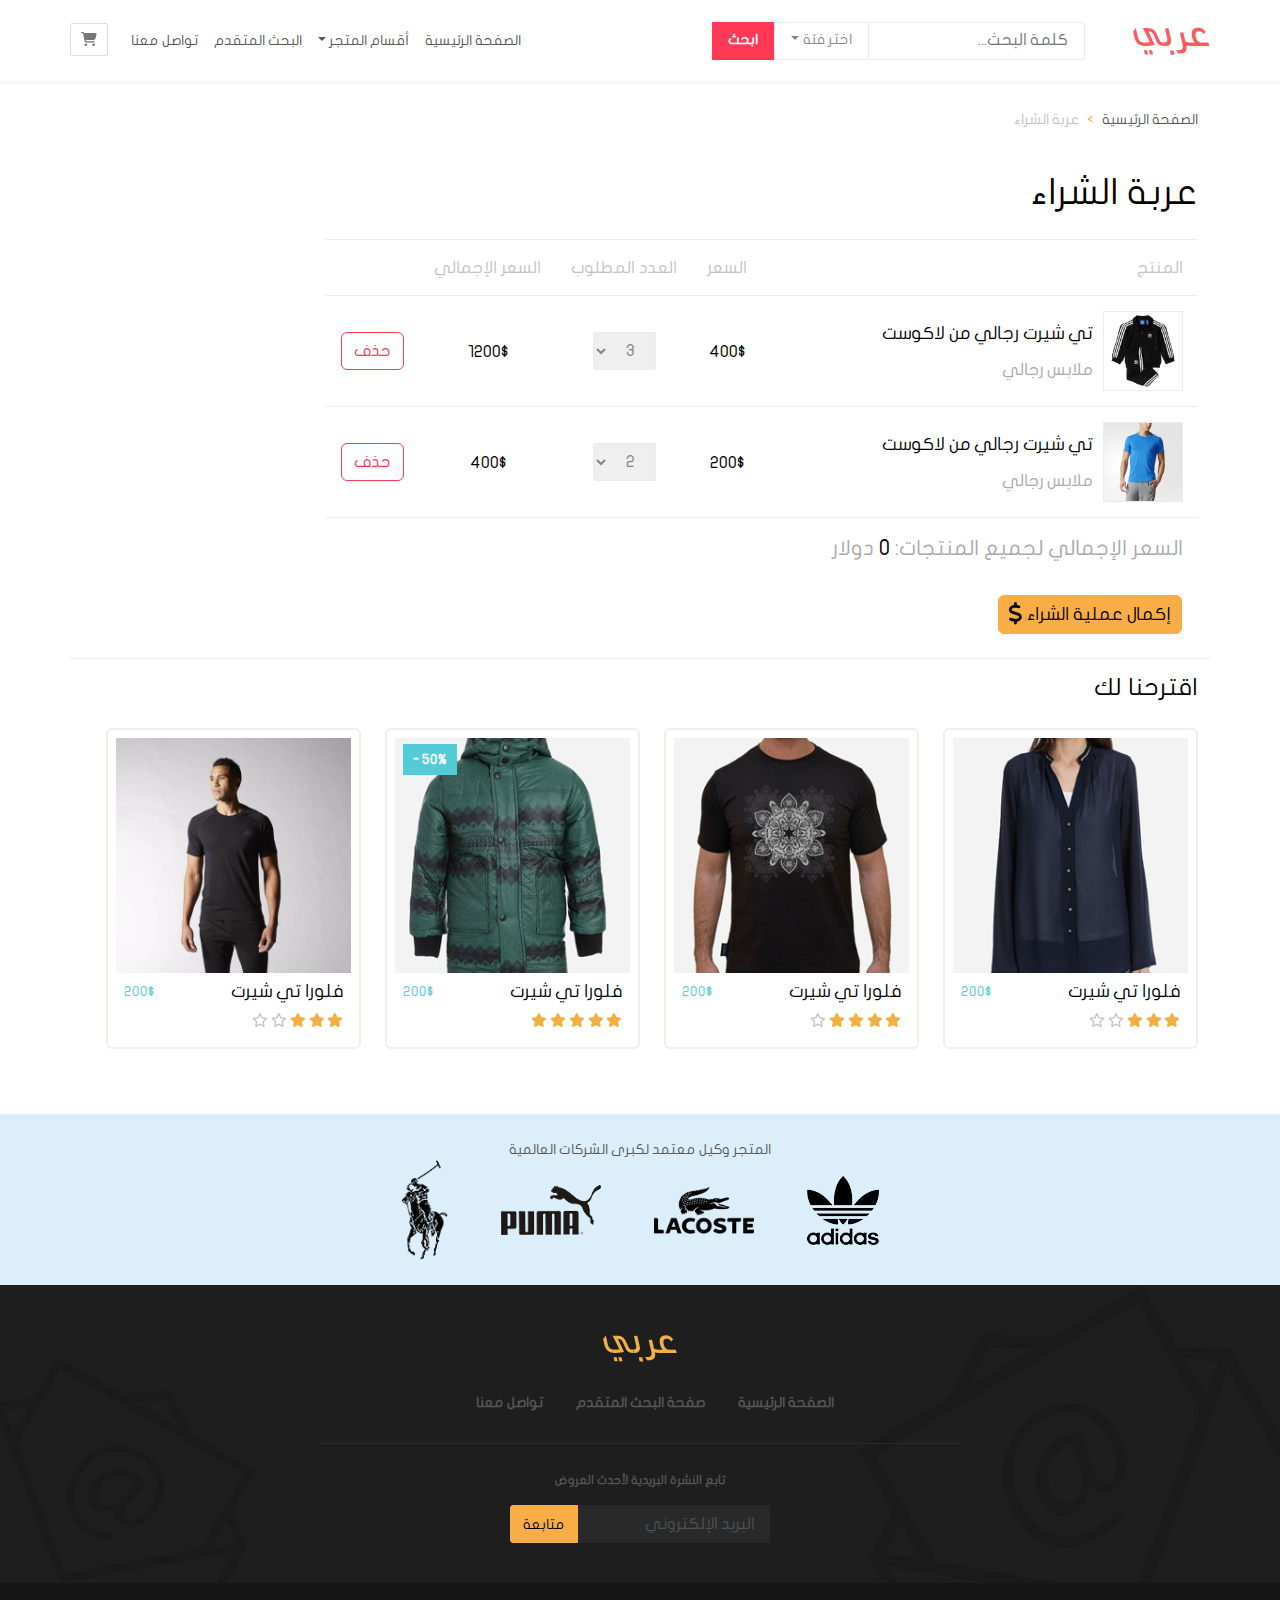
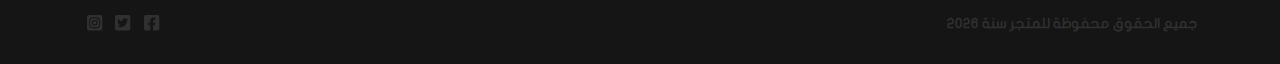
<file: checkout.html>
<!DOCTYPE html> <html lang="ar" dir="rtl"> <head> <meta charset="UTF-8"> <meta http-equiv="X-UA-Compatible" content="IE=edge"> <meta name="viewport" content="width=device-width,initial-scale=1"> <title>عربة الشراء</title> <script defer src="main.js"></script><link href="css/style.css" rel="stylesheet"></head> <body> <div class="container-fluid"> <div class="row"> <nav class="navbar custom-navbar navbar-expand-lg"> <div class="container px-0"> <div class="navbar-header"> <button class="navbar-toggler btn btn-icon" type="button" data-bs-toggle="collapse" data-bs-target="#navbarCollapse" aria-controls="navbarCollapse" aria-expanded="false" aria-label="Toggle navigation"> <i class="fas fa-bars fa-xl"></i> </button> <a class="btn-icon btn d-lg-none" href="./checkout.html" title="عربة الشراء"> <i class="fa-solid fa-cart-shopping"></i> </a> <a href="./index.html" class="me-5"> <img src="./images/logo.png" alt="متجر عربي"> </a> </div> <form action="" class="d-flex inline-form"> <input type="search" class="form-control custom-form-control" placeholder="كلمة البحث..."> <div class="dropdown"> <a href="#" class="nav-link dropdown-toggle custom-btn categories" id="navbarDropdown" role="button" data-bs-toggle="dropdown" area-expanded="false">اختر فئة</a> <ul class="dropdown-menu custom-dropdown-menu"> <li> <div class="checkbox ms-2"> <label> <input type="checkbox" name="search-category" value="men"> رجالي </label> </div> </li> <li> <div class="checkbox ms-2"> <label> <input type="checkbox" name="search-category" value="women"> نسائي </label> </div> </li> <li> <div class="checkbox ms-2"> <label> <input type="checkbox" name="search-category" value="kids"> أطفال </label> </div> </li> </ul> </div> <button type="submit" class="btn search-btn">ابحث</button> </form> <div class="collapse navbar-collapse" id="navbarCollapse"> <ul class="navbar-nav ms-auto"> <li class="nav-item"> <a href="./index.html" class="nav-link">الصفحة الرئيسية</a> </li> <li class="nav-item dropdown"> <a href="#" class="nav-link dropdown-toggle" id="navbarDropdown2" role="button" data-bs-toggle="dropdown" aria-expanded="false">أقسام المتجر</a> <ul class="dropdown-menu custom-dropdown-menu"> <li> <a href="#" class="dropdown-item">رجالي</a> </li> <li> <a href="#" class="dropdown-item">نسائي</a> </li> <li> <a href="#" class="dropdown-item">أطفال</a> </li> </ul> </li> <li class="nav-item"> <a href="./search.html" class="nav-link">البحث المتقدم</a> </li> <li class="nav-item"> <a href="./contact.html" class="nav-link">تواصل معنا</a> </li> <li class="mt-2"> <a class="btn-icon btn d-none d-lg-block" id="btn-shopping-cart" href="./checkout.html" title="عربة الشراء" data-bs-toggle="tooltip" data-bs-placement="bottom"> <i class="fa-solid fa-cart-shopping"></i> </a> </li> </ul> </div> </div> </nav> </div> <div class="container"> <div class="container"> <div class="row" aria-label="breadcrumb" style="--bs-breadcrumb-divider:'>'"> <ol class="breadcrumb custom-breadcrumb"> <li class="breadcrumb-item"> <a href="./index.html">الصفحة الرئيسية</a> </li> <li class="breadcrumb-item active"> عربة الشراء </li> </ol> </div> </div> <div class="borders-between"> <div class="row"> <h1 class="heading custom-heading">عربة الشراء</h1> <form action="./payment.html" id="form-checkout"> <table class="custom-table"> <thead> <tr> <th>المنتج</th> <th>السعر</th> <th>العدد المطلوب</th> <th class="hide-on-small">السعر الإجمالي</th> <th></th> </tr> </thead> <tbody> <tr data-product-info data-product-price="400"> <td> <div class="custom-media d-flex"> <img src="./images/adidas_3.png" alt="adidas" class="d-none d-md-block"> <div> <h4>تي شيرت رجالي من لاكوست</h4> <div class="custom-text-muted"> ملابس رجالي </div> </div> </div> </td> <td> 400$ </td> <td> <select name="product1" class="custom-form-control quantity" id="product-quantity" data-product-quantity> <option value="1">1</option> <option value="2">2</option> <option value="3" selected="selected">3</option> </select> </td> <td class="total-price-for-product hide-on-small"> 1200$ </td> <td> <button class="btn custom-btn-outline-danger" data-remove-from-card> <i class="far fa-trash-alt d-md-none d-block"></i> <span class="d-none d-md-block">حذف</span> </button> </td> </tr> <tr data-product-info data-product-price="200"> <td> <div class="custom-media d-flex"> <img src="./images/adidas_1.jpg" alt="adidas" class="d-none d-md-block"> <div> <h4>تي شيرت رجالي من لاكوست</h4> <div class="custom-text-muted"> ملابس رجالي </div> </div> </div> </td> <td> 200$ </td> <td> <select name="product1" class="custom-form-control quantity" data-product-quantity> <option value="1">1</option> <option value="2" selected="selected">2</option> <option value="3">3</option> </select> </td> <td class="total-price-for-product hide-on-small"> 400$ </td> <td> <button class="btn custom-btn-outline-danger" data-remove-from-card> <i class="far fa-trash-alt d-md-none d-block"></i> <span class="d-none d-md-block">حذف</span> </button> </td> </tr> </tbody> <tfoot> <tr> <td colspan="5" class="total-price custom-text-muted"> <span>السعر الإجمالي لجميع المنتجات:</span> <span id="total-price-for-all-product">0</span> <span>دولار</span> </td> </tr> </tfoot> </table> <button type="submit" class="btn custom-btn-warning custom-btn-with-icon ms-3 mb-4"> <span> إكمال عملية الشراء <i class="fas fa-dollar-sign fa-lg"></i> </span> </button> </form> </div> <div class="row suggestions"> <h3 class="heading">اقترحنا لك</h3> <div class="row"> <div class="col-lg-3 col-md-4"> <div class="card custom-thumbnail"> <div class="overlay"> <button class="btn add-to-cart-btn"> إضافة إلى العربة <i class="fas fa-cart-plus"></i> </button> </div> <img src="./images/most_sold_1.jpg" alt="فلورا تي شيرت"> <div class="card-body p-2"> <div class="clearfix"> <h4 class="float-start">فلورا تي شيرت</h4> <div class="price float-end">200$</div> </div> <div class="rating"> <i class="fa-solid fa-star active"></i> <i class="fa-solid fa-star active"></i> <i class="fa-solid fa-star active"></i> <i class="fa-regular fa-star"></i> <i class="fa-regular fa-star"></i> </div> <button class="btn add-to-cart-btn d-block d-lg-none mx-auto"> إضافة إلى العربة <i class="fas fa-cart-plus"></i> </button> </div> </div> </div> <div class="col-lg-3 col-md-4"> <div class="card custom-thumbnail"> <div class="overlay"> <button class="btn add-to-cart-btn"> إضافة إلى العربة <i class="fas fa-cart-plus"></i> </button> </div> <img src="./images/most_sold_2.jpg" alt="فلورا تي شيرت"> <div class="card-body p-2"> <div class="clearfix"> <h4 class="float-start">فلورا تي شيرت</h4> <div class="price float-end">200$</div> </div> <div class="rating"> <i class="fa-solid fa-star active"></i> <i class="fa-solid fa-star active"></i> <i class="fa-solid fa-star active"></i> <i class="fa-solid fa-star active"></i> <i class="fa-regular fa-star"></i> </div> <button class="btn add-to-cart-btn d-block d-lg-none mx-auto"> إضافة إلى العربة <i class="fas fa-cart-plus"></i> </button> </div> </div> </div> <div class="col-lg-3 col-md-4"> <div class="card custom-thumbnail"> <div class="sale"> 50% </div> <div class="overlay"> <button class="btn add-to-cart-btn"> إضافة إلى العربة <i class="fas fa-cart-plus"></i> </button> </div> <img src="./images/most_sold_3.jpg" alt="فلورا تي شيرت"> <div class="card-body p-2"> <div class="clearfix"> <h4 class="float-start">فلورا تي شيرت</h4> <div class="price float-end">200$</div> </div> <div class="rating"> <i class="fa-solid fa-star active"></i> <i class="fa-solid fa-star active"></i> <i class="fa-solid fa-star active"></i> <i class="fa-solid fa-star active"></i> <i class="fa-solid fa-star active"></i> </div> <button class="btn add-to-cart-btn d-block d-lg-none mx-auto"> إضافة إلى العربة <i class="fas fa-cart-plus"></i> </button> </div> </div> </div> <div class="col-lg-3 col-md-4 d-none d-lg-block"> <div class="card custom-thumbnail"> <div class="overlay"> <button class="btn add-to-cart-btn"> إضافة إلى العربة <i class="fas fa-cart-plus"></i> </button> </div> <img src="./images/adidas_4.jpg" alt="فلورا تي شيرت"> <div class="card-body p-2"> <div class="clearfix"> <h4 class="float-start">فلورا تي شيرت</h4> <div class="price float-end">200$</div> </div> <div class="rating"> <i class="fa-solid fa-star active"></i> <i class="fa-solid fa-star active"></i> <i class="fa-solid fa-star active"></i> <i class="fa-regular fa-star"></i> <i class="fa-regular fa-star"></i> </div> <button class="btn add-to-cart-btn d-block d-lg-none mx-auto"> إضافة إلى العربة <i class="fas fa-cart-plus"></i> </button> </div> </div> </div> </div> </div> </div> </div> <footer class="row"> <div id="brand-logos" class="text-center"> <span>المتجر وكيل معتمد لكبرى الشركات العالمية</span> <div class="img-container"> <img src="./images/adidas.png" alt="adidas"> <img src="./images/lacoste.png" alt="lacoste"> <img src="./images/puma.png" alt="puma"> <img src="./images/polo.png" alt="polo"> </div> </div> <div id="footer-nav" class="text-center"> <div class="footer-logo"> <a href="./"> <img src="./images/logo_footer.png" alt="logo"> </a> </div> <div class="footer-nav-links d-none d-md-block"> <a href="./index.html">الصفحة الرئيسية</a> <a href="./search.html">صفحة البحث المتقدم</a> <a href="./contact.html">تواصل معنا</a> </div> <div class="newsletter col-md-6 offset-md-3 d-flex align-items-center justify-content-center"> <form> <label for="footer-input">تابع النشرة البريدية لأحدث العروض</label> <br> <div class="input-group"> <input type="email" name="email" id="footer-input" class="form-control custom-form-control" placeholder="البريد الإلكتروني"> <button type="submit" class="btn custom-btn-warning">متابعة</button> </div> </form> </div> </div> <div id="footer-copyright-social"> <div class="container"> <div class="clearfix"> <div id="copyright" class="float-start"> </div> <div id="social-icons" class="float-end"> <a href="https://www.facebook.com"> <i class="fab fa-facebook-square fa-lg"></i> </a> <a href="https://www.twitter.com"> <i class="fab fa-twitter-square fa-lg"></i> </a> <a href="https://www.intagram.com"> <i class="fab fa-instagram-square fa-lg"></i> </a> </div> </div> </div> </div> </footer> </div> <script src="1f8386b1fc61b705a2b0.js"></script> </body> </html>
</file>
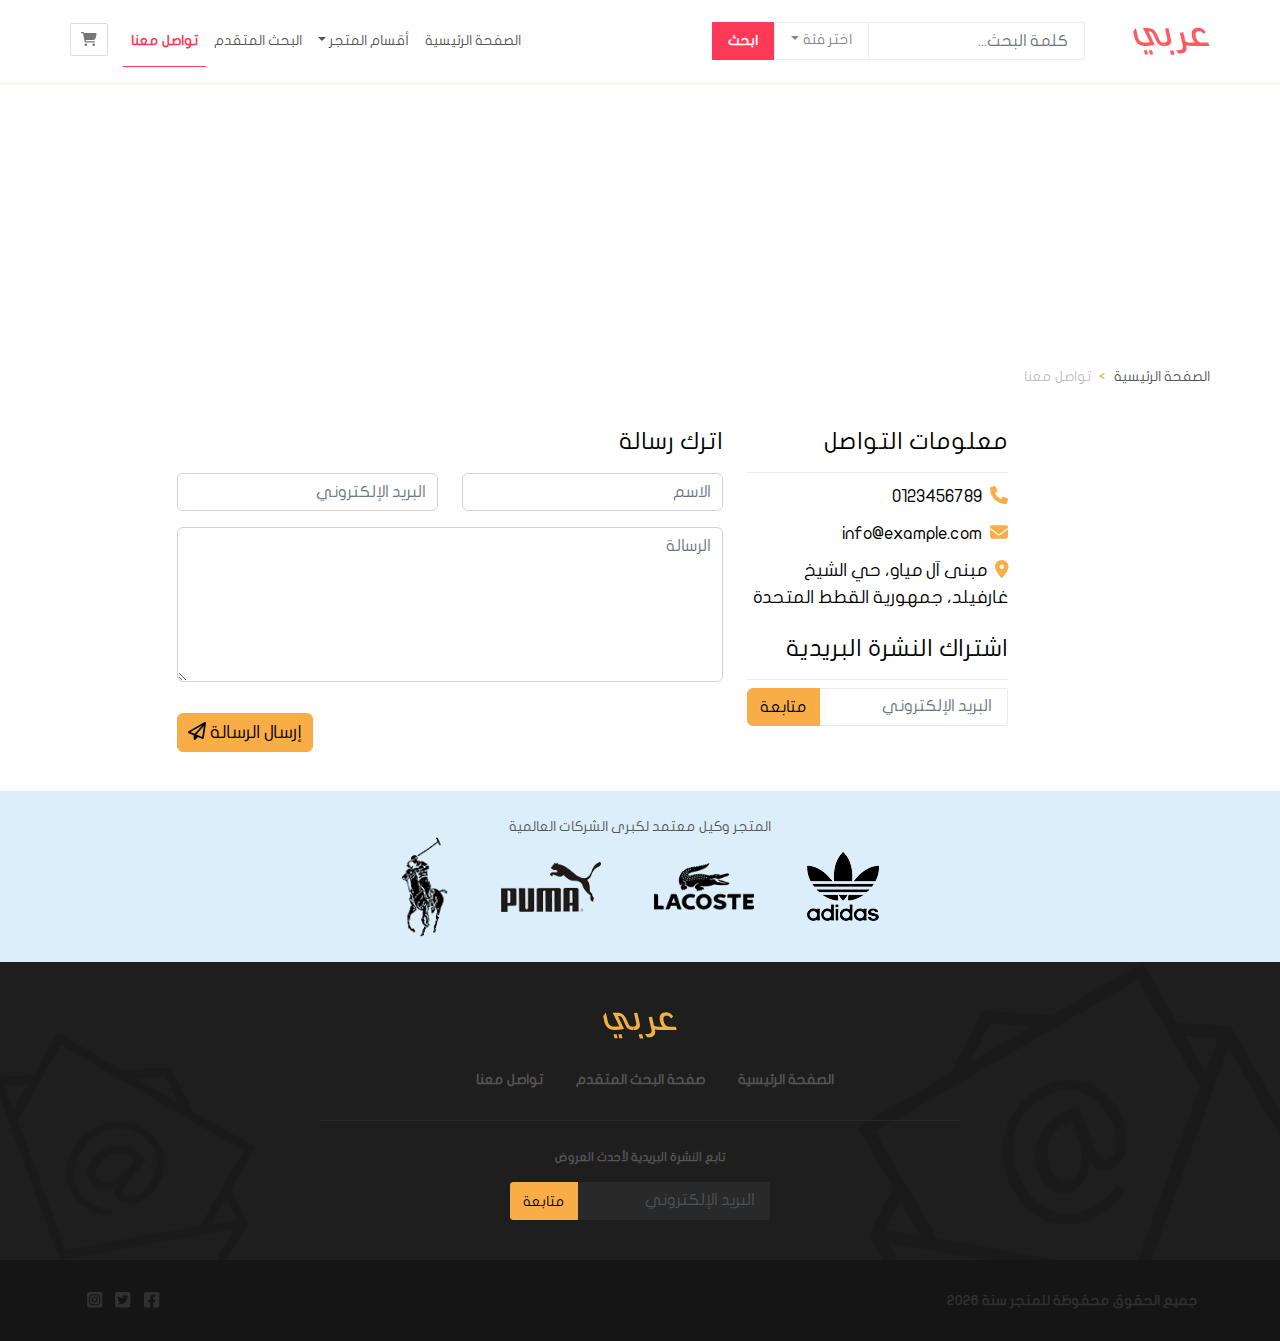
<file: contact.html>
<!DOCTYPE html> <html lang="ar" dir="rtl"> <head> <meta charset="UTF-8"> <meta name="viewport" content="width=device-width,initial-scale=1"> <title>تواصل معنا</title> <script defer src="main.js"></script><link href="css/style.css" rel="stylesheet"></head> <body> <div class="container-fluid"> <div class="row"> <nav class="navbar custom-navbar navbar-expand-lg"> <div class="container px-0"> <div class="navbar-header"> <button class="navbar-toggler btn btn-icon" type="button" data-bs-toggle="collapse" data-bs-target="#navbarCollapse" aria-controls="navbarCollapse" aria-expanded="false" aria-label="Toggle navigation"> <i class="fas fa-bars fa-xl"></i> </button> <a class="btn-icon btn d-lg-none" href="./checkout.html" title="عربة الشراء"> <i class="fa-solid fa-cart-shopping"></i> </a> <a href="./index.html" class="me-5"> <img src="./images/logo.png" alt="متجر عربي"> </a> </div> <form action="" class="d-flex inline-form"> <input type="search" class="form-control custom-form-control" placeholder="كلمة البحث..."> <div class="dropdown"> <a href="#" class="nav-link dropdown-toggle custom-btn categories" id="navbarDropdown" role="button" data-bs-toggle="dropdown" area-expanded="false">اختر فئة</a> <ul class="dropdown-menu custom-dropdown-menu"> <li> <div class="checkbox ms-2"> <label> <input type="checkbox" name="search-category" value="men"> رجالي </label> </div> </li> <li> <div class="checkbox ms-2"> <label> <input type="checkbox" name="search-category" value="women"> نسائي </label> </div> </li> <li> <div class="checkbox ms-2"> <label> <input type="checkbox" name="search-category" value="kids"> أطفال </label> </div> </li> </ul> </div> <button type="submit" class="btn search-btn">ابحث</button> </form> <div class="collapse navbar-collapse" id="navbarCollapse"> <ul class="navbar-nav ms-auto"> <li class="nav-item"> <a href="./index.html" class="nav-link">الصفحة الرئيسية</a> </li> <li class="nav-item dropdown"> <a href="#" class="nav-link dropdown-toggle" id="navbarDropdown2" role="button" data-bs-toggle="dropdown" aria-expanded="false">أقسام المتجر</a> <ul class="dropdown-menu custom-dropdown-menu"> <li> <a href="#" class="dropdown-item">رجالي</a> </li> <li> <a href="#" class="dropdown-item">نسائي</a> </li> <li> <a href="#" class="dropdown-item">أطفال</a> </li> </ul> </li> <li class="nav-item"> <a href="./search.html" class="nav-link">البحث المتقدم</a> </li> <li class="nav-item active"> <a href="./contact.html" class="nav-link">تواصل معنا</a> </li> <li class="mt-2"> <a class="btn-icon btn d-none d-lg-block" id="btn-shopping-cart" href="./checkout.html" title="عربة الشراء" data-bs-toggle="tooltip" data-bs-placement="bottom"> <i class="fa-solid fa-cart-shopping"></i> </a> </li> </ul> </div> </div> </nav> </div> <div class="row"> <div class="col-12"> <iframe src="https://www.google.com/maps/embed?pb=!1m18!1m12!1m3!1d7231.703756470315!2d55.15854922012351!3d25.005148616092622!2m3!1f0!2f0!3f0!3m2!1i1024!2i768!4f13.1!3m3!1m2!1s0x3e5f6d5ebbcd81fb%3A0xd3e1a632a2b6d9e1!2z2YXYrdi32Kkg2K3Yp9mB2YTYp9iqINmF2KrYsdmIINmF2KzZhdi5INiv2KjZiiDZhNmE2KPYs9iq2KvZhdin2LEgMg!5e0!3m2!1sar!2sbd!4v1739543546889!5m2!1sar!2sbd" width="100%" height="250" style="border:0" allowfullscreen="" loading="lazy" referrerpolicy="no-referrer-when-downgrade"></iframe> </div> </div> <div class="container"> <div class="row" aria-label="breadcrumb" style="--bs-breadcrumb-divider:'>'"> <ol class="breadcrumb custom-breadcrumb"> <li class="breadcrumb-item"> <a href="./index.html">الصفحة الرئيسية</a> </li> <li class="breadcrumb-item active"> تواصل معنا </li> </ol> </div> </div> <div class="container"> <div class="row mb-4"> <div class="col-lg-3 offset-lg-2"> <h4 class="heading-with-border-bottom">معلومات التواصل</h4> <div class="contact-info"> <ul class="mb-4"> <li> <i class="fa-solid fa-phone contact-icon me-1"></i> <address>0123456789</address> </li> <li> <i class="fa-solid fa-envelope contact-icon me-1"></i> <address>info@example.com</address> </li> <li> <i class="fa-solid fa-location-dot contact-icon me-1"></i> <address>مبنى آل مياو، حي الشيخ غارفيلد، جمهورية القطط المتحدة</address> </li> </ul> </div> <h4 class="heading-with-border-bottom">اشتراك النشرة البريدية</h4> <form class="mb-4"> <div class="input-group"> <input type="email" name="email" class="form-control custom-form-control" placeholder="البريد الإلكتروني"> <button type="submit" class="btn custom-btn-warning">متابعة</button> </div> </form> </div> <div class="col-lg-6"> <div class="contact-msg"> <h4 class="mb-3">اترك رسالة</h4> <form class="contact-form row-lg"> <div class="row"> <div class="col-md-6 mb-3"> <input type="text" class="form-control" placeholder="الاسم"> </div> <div class="col-md-6 mb-3"> <input type="email" class="form-control" placeholder="البريد الإلكتروني"> </div> <div class="col-12 mb-3"> <textarea class="form-control" placeholder="الرسالة"></textarea> </div> <div class="button"> <button type="submit" class="btn custom-btn-warning custom-btn-with-icon"> إرسال الرسالة <i class="far fa-paper-plane"></i> </button> </div> </div> </form> </div> </div> </div> </div> <footer class="row"> <div id="brand-logos" class="text-center"> <span>المتجر وكيل معتمد لكبرى الشركات العالمية</span> <div class="img-container"> <img src="./images/adidas.png" alt="adidas"> <img src="./images/lacoste.png" alt="lacoste"> <img src="./images/puma.png" alt="puma"> <img src="./images/polo.png" alt="polo"> </div> </div> <div id="footer-nav" class="text-center"> <div class="footer-logo"> <a href="./"> <img src="./images/logo_footer.png" alt="logo"> </a> </div> <div class="footer-nav-links d-none d-md-block"> <a href="./index.html">الصفحة الرئيسية</a> <a href="./search.html">صفحة البحث المتقدم</a> <a href="./contact.html">تواصل معنا</a> </div> <div class="newsletter col-md-6 offset-md-3 d-flex align-items-center justify-content-center"> <form> <label for="footer-input">تابع النشرة البريدية لأحدث العروض</label> <br> <div class="input-group"> <input type="email" name="email" id="footer-input" class="form-control custom-form-control" placeholder="البريد الإلكتروني"> <button type="submit" class="btn custom-btn-warning">متابعة</button> </div> </form> </div> </div> <div id="footer-copyright-social"> <div class="container"> <div class="clearfix"> <div id="copyright" class="float-start"> </div> <div id="social-icons" class="float-end"> <a href="https://www.facebook.com"> <i class="fab fa-facebook-square fa-lg"></i> </a> <a href="https://www.twitter.com"> <i class="fab fa-twitter-square fa-lg"></i> </a> <a href="https://www.intagram.com"> <i class="fab fa-instagram-square fa-lg"></i> </a> </div> </div> </div> </div> </footer> </div> <script src="1f8386b1fc61b705a2b0.js"></script> </body> </html>
</file>
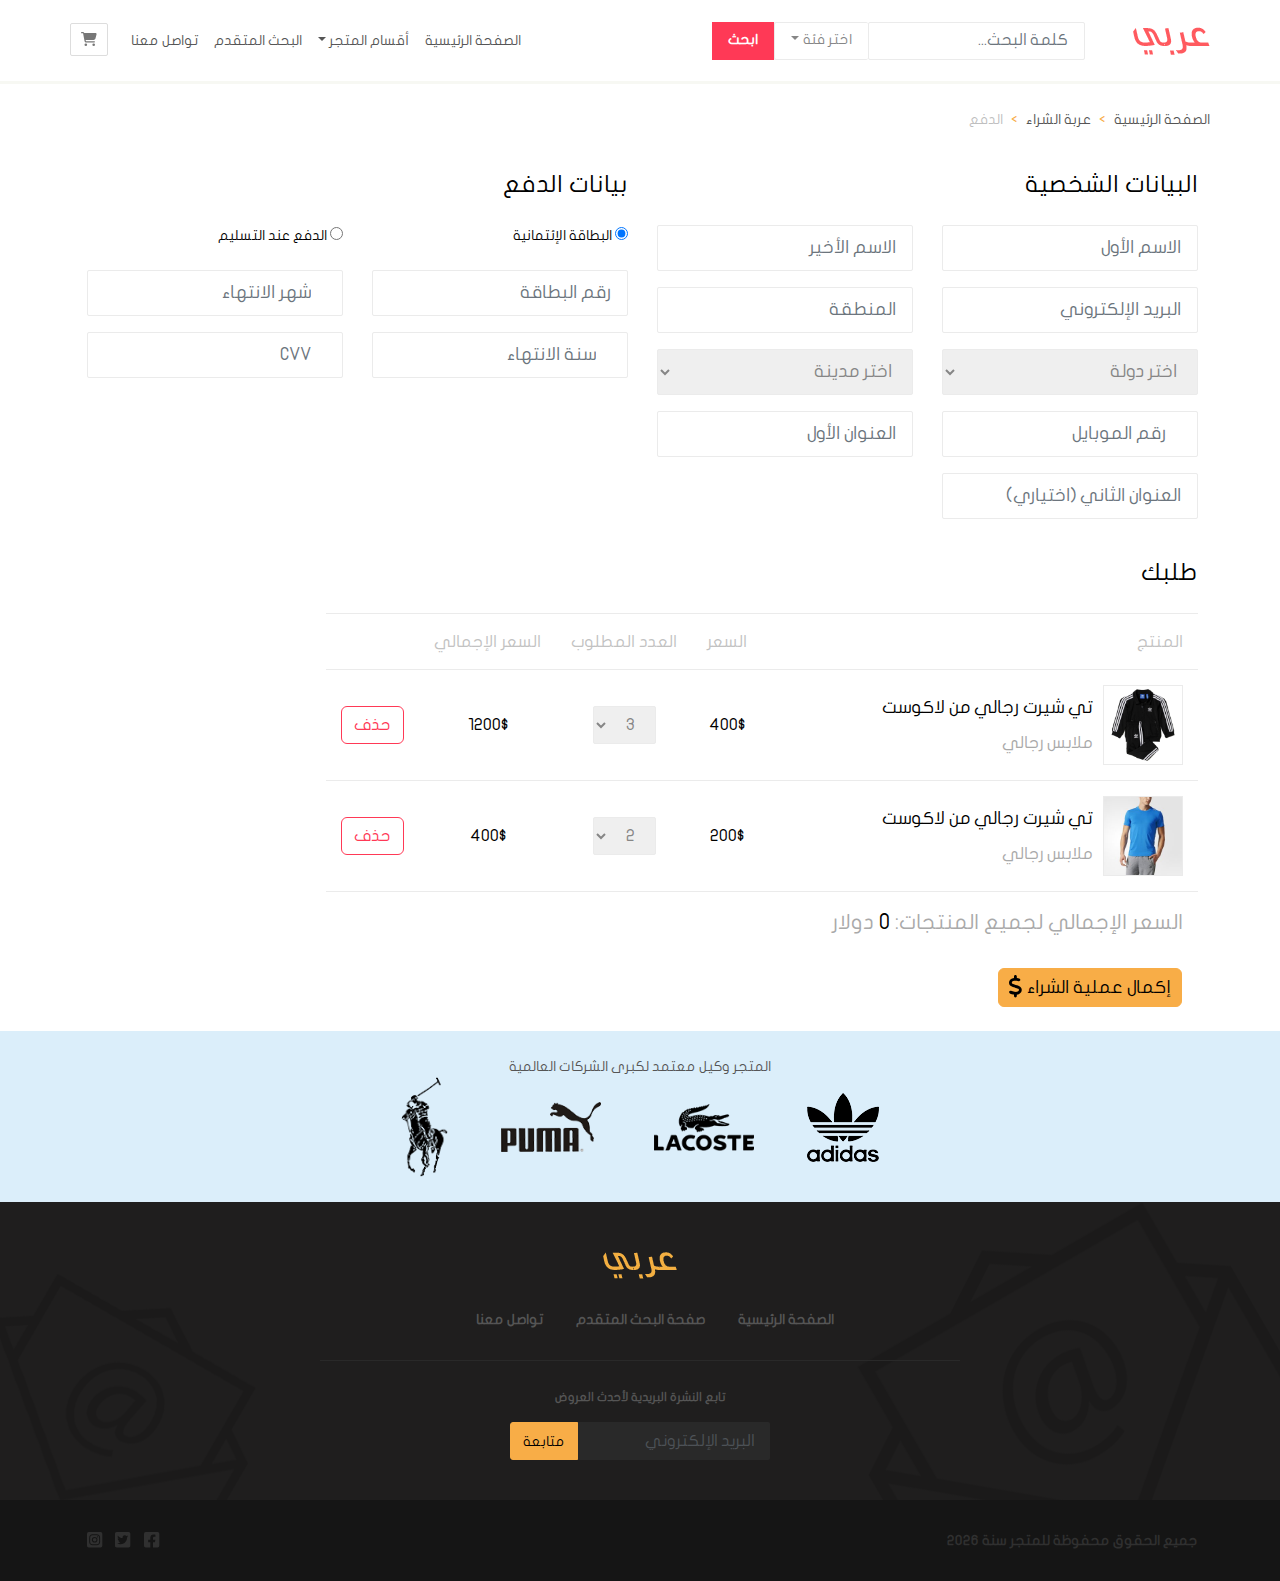
<file: payment.html>
<!DOCTYPE html> <html lang="ar" dir="rtl"> <head> <meta charset="UTF-8"> <meta name="viewport" content="width=device-width,initial-scale=1"> <title>متجر عربي | صفحة الدفع</title> <script defer src="main.js"></script><link href="css/style.css" rel="stylesheet"></head> <body> <div class="container-fluid"> <div class="row"> <nav class="navbar custom-navbar navbar-expand-lg"> <div class="container px-0"> <div class="navbar-header"> <button class="navbar-toggler btn btn-icon" type="button" data-bs-toggle="collapse" data-bs-target="#navbarCollapse" aria-controls="navbarCollapse" aria-expanded="false" aria-label="Toggle navigation"> <i class="fas fa-bars fa-xl"></i> </button> <a class="btn-icon btn d-lg-none" href="./checkout.html" title="عربة الشراء"> <i class="fa-solid fa-cart-shopping"></i> </a> <a href="./index.html" class="me-5"> <img src="./images/logo.png" alt="متجر عربي"> </a> </div> <form action="" class="d-flex inline-form"> <input type="search" class="form-control custom-form-control" placeholder="كلمة البحث..."> <div class="dropdown"> <a href="#" class="nav-link dropdown-toggle custom-btn categories" id="navbarDropdown" role="button" data-bs-toggle="dropdown" area-expanded="false">اختر فئة</a> <ul class="dropdown-menu custom-dropdown-menu"> <li> <div class="checkbox ms-2"> <label> <input type="checkbox" name="search-category" value="men"> رجالي </label> </div> </li> <li> <div class="checkbox ms-2"> <label> <input type="checkbox" name="search-category" value="women"> نسائي </label> </div> </li> <li> <div class="checkbox ms-2"> <label> <input type="checkbox" name="search-category" value="kids"> أطفال </label> </div> </li> </ul> </div> <button type="submit" class="btn search-btn">ابحث</button> </form> <div class="collapse navbar-collapse" id="navbarCollapse"> <ul class="navbar-nav ms-auto"> <li class="nav-item"> <a href="./index.html" class="nav-link">الصفحة الرئيسية</a> </li> <li class="nav-item dropdown"> <a href="#" class="nav-link dropdown-toggle" id="navbarDropdown2" role="button" data-bs-toggle="dropdown" aria-expanded="false">أقسام المتجر</a> <ul class="dropdown-menu custom-dropdown-menu"> <li> <a href="#" class="dropdown-item">رجالي</a> </li> <li> <a href="#" class="dropdown-item">نسائي</a> </li> <li> <a href="#" class="dropdown-item">أطفال</a> </li> </ul> </li> <li class="nav-item"> <a href="./search.html" class="nav-link">البحث المتقدم</a> </li> <li class="nav-item"> <a href="./contact.html" class="nav-link">تواصل معنا</a> </li> <li class="mt-2"> <a class="btn-icon btn d-none d-lg-block" id="btn-shopping-cart" href="./checkout.html" title="عربة الشراء" data-bs-toggle="tooltip" data-bs-placement="bottom"> <i class="fa-solid fa-cart-shopping"></i> </a> </li> </ul> </div> </div> </nav> </div> <div class="container"> <div class="row" aria-label="breadcrumb" style="--bs-breadcrumb-divider:'>'"> <ol class="breadcrumb custom-breadcrumb"> <li class="breadcrumb-item"> <a href="./index.html">الصفحة الرئيسية</a> </li> <li class="breadcrumb-item"> <a href="./checkout.html">عربة الشراء</a> </li> <li class="breadcrumb-item active"> الدفع </li> </ol> </div> <form id="form-checkout"> <div class="row"> <div class="col-lg-6"> <h3 class="heading">البيانات الشخصية</h3> <div class="row"> <div class="col-md-6 mb-3"> <input type="text" class="form-control custom-form-control custom-input-details" placeholder="الاسم الأول" name="first-name" required> </div> <div class="col-md-6 mb-3"> <input type="text" class="form-control custom-form-control custom-input-details" placeholder="الاسم الأخير" name="last-name" required> </div> <div class="col-md-6 mb-3"> <input type="email" class="form-control custom-form-control custom-input-details" placeholder="البريد الإلكتروني" name="email" required> </div> <div class="col-md-6 mb-3"> <input type="text" class="form-control custom-form-control custom-input-details" placeholder="المنطقة" name="area" required> </div> <div class="col-md-6 mb-3"> <select name="country" class="custom-form-control custom-input-details" required> <option disabled="disabled" selected="selected" value="">اختر دولة</option> <option value="sa">السعودية</option> <option value="sy">سوريا</option> <option value="bd">بنجلاديش</option> <option value="us">الولايات المتحدة</option> </select> </div> <div class="col-md-6 mb-3"> <select name="city" class="custom-form-control custom-input-details" id="paymentcities" required> <option disabled="disabled" selected="selected" value="">اختر مدينة</option> </select> </div> <div class="col-md-6 mb-3"> <input type="number" class="form-control custom-form-control custom-input-details" placeholder="رقم الموبايل" name="phone" required> </div> <div class="col-md-6 mb-3"> <input type="text" class="form-control custom-form-control custom-input-details" placeholder="العنوان الأول" name="address1" required> </div> <div class="col-md-6 mb-3"> <input type="text" class="form-control custom-form-control custom-input-details" placeholder="العنوان الثاني (اختياري)" name="address2"> </div> </div> </div> <div class="col-lg-6"> <h3 class="heading">بيانات الدفع</h3> <div class="row mb-4"> <div class="col-md-6"> <label class="font-weight-bold"> <input type="radio" name="payment-method" value="credit_card" checked="checked"> البطاقة الإئتمانية </label> </div> <div class="col-md-6"> <label class="font-weight-bold"> <input type="radio" name="payment-method" value="on_delivery"> الدفع عند التسليم </label> </div> </div> <div class="row" id="credit_card_info"> <div class="col-md-6 mb-3"> <input type="text" class="form-control custom-form-control custom-input-details" name="credit_card_number" placeholder="رقم البطاقة" required> </div> <div class="col-md-6 mb-3"> <input type="number" class="form-control custom-form-control custom-input-details" name="credit_card_expiration_month" placeholder="شهر الانتهاء" min="1" max="12" required> </div> <div class="col-md-6 mb-3"> <input type="number" class="form-control custom-form-control custom-input-details" name="credit_card_expiration_year" placeholder="سنة الانتهاء" min="2025" max="2035" required> </div> <div class="col-md-6 mb-3"> <input type="number" class="form-control custom-form-control custom-input-details" name="credit_card_cvv" placeholder="CVV" required> </div> </div> </div> </div> <div class="mt-4"> <h2 class="heading">طلبك</h2> <table class="custom-table"> <thead> <tr> <th>المنتج</th> <th>السعر</th> <th>العدد المطلوب</th> <th class="hide-on-small">السعر الإجمالي</th> <th></th> </tr> </thead> <tbody> <tr data-product-info data-product-price="400"> <td> <div class="custom-media d-flex"> <img src="./images/adidas_3.png" alt="adidas" class="d-none d-md-block"> <div> <h4>تي شيرت رجالي من لاكوست</h4> <div class="custom-text-muted"> ملابس رجالي </div> </div> </div> </td> <td> 400$ </td> <td> <select name="product1" class="custom-form-control quantity" id="product-quantity" data-product-quantity> <option value="1">1</option> <option value="2">2</option> <option value="3" selected="selected">3</option> </select> </td> <td class="total-price-for-product hide-on-small"> 1200$ </td> <td> <button class="btn custom-btn-outline-danger" data-remove-from-card> <i class="far fa-trash-alt d-md-none d-block"></i> <span class="d-none d-md-block">حذف</span> </button> </td> </tr> <tr data-product-info data-product-price="200"> <td> <div class="custom-media d-flex"> <img src="./images/adidas_1.jpg" alt="adidas" class="d-none d-md-block"> <div> <h4>تي شيرت رجالي من لاكوست</h4> <div class="custom-text-muted"> ملابس رجالي </div> </div> </div> </td> <td> 200$ </td> <td> <select name="product1" class="custom-form-control quantity" data-product-quantity> <option value="1">1</option> <option value="2" selected="selected">2</option> <option value="3">3</option> </select> </td> <td class="total-price-for-product hide-on-small"> 400$ </td> <td> <button class="btn custom-btn-outline-danger" data-remove-from-card> <i class="far fa-trash-alt d-md-none d-block"></i> <span class="d-none d-md-block">حذف</span> </button> </td> </tr> </tbody> <tfoot> <tr> <td colspan="5" class="total-price custom-text-muted"> <span>السعر الإجمالي لجميع المنتجات:</span> <span id="total-price-for-all-product">0</span> <span>دولار</span> </td> </tr> </tfoot> </table> <button type="submit" class="btn custom-btn-warning custom-btn-with-icon ms-3 mb-4"> <span> إكمال عملية الشراء <i class="fas fa-dollar-sign fa-lg"></i> </span> </button> </div> </form> </div> <footer class="row"> <div id="brand-logos" class="text-center"> <span>المتجر وكيل معتمد لكبرى الشركات العالمية</span> <div class="img-container"> <img src="./images/adidas.png" alt="adidas"> <img src="./images/lacoste.png" alt="lacoste"> <img src="./images/puma.png" alt="puma"> <img src="./images/polo.png" alt="polo"> </div> </div> <div id="footer-nav" class="text-center"> <div class="footer-logo"> <a href="./"> <img src="./images/logo_footer.png" alt="logo"> </a> </div> <div class="footer-nav-links d-none d-md-block"> <a href="./index.html">الصفحة الرئيسية</a> <a href="./search.html">صفحة البحث المتقدم</a> <a href="./contact.html">تواصل معنا</a> </div> <div class="newsletter col-md-6 offset-md-3 d-flex align-items-center justify-content-center"> <form> <label for="footer-input">تابع النشرة البريدية لأحدث العروض</label> <br> <div class="input-group"> <input type="email" name="email" id="footer-input" class="form-control custom-form-control" placeholder="البريد الإلكتروني"> <button type="submit" class="btn custom-btn-warning">متابعة</button> </div> </form> </div> </div> <div id="footer-copyright-social"> <div class="container"> <div class="clearfix"> <div id="copyright" class="float-start"> </div> <div id="social-icons" class="float-end"> <a href="https://www.facebook.com"> <i class="fab fa-facebook-square fa-lg"></i> </a> <a href="https://www.twitter.com"> <i class="fab fa-twitter-square fa-lg"></i> </a> <a href="https://www.intagram.com"> <i class="fab fa-instagram-square fa-lg"></i> </a> </div> </div> </div> </div> </footer> </div> <script src="1f8386b1fc61b705a2b0.js"></script> </body> </html>
</file>
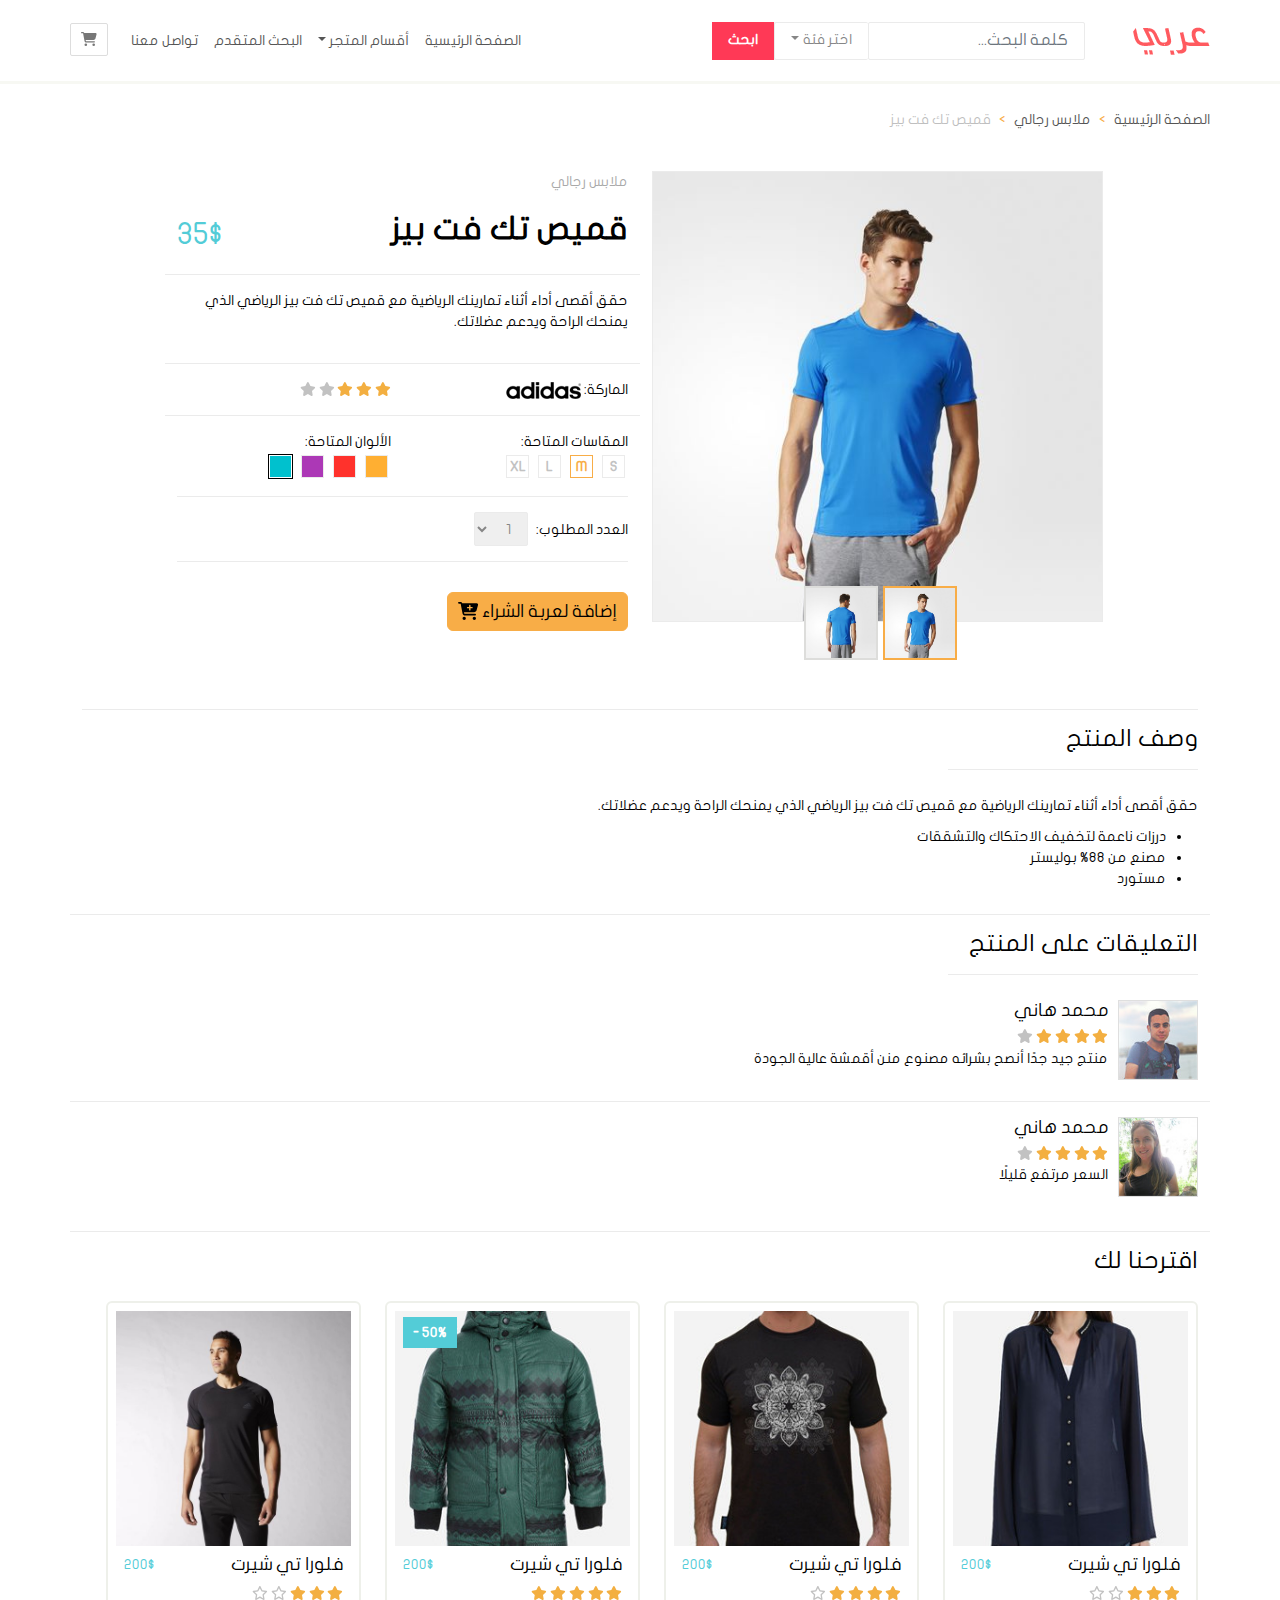
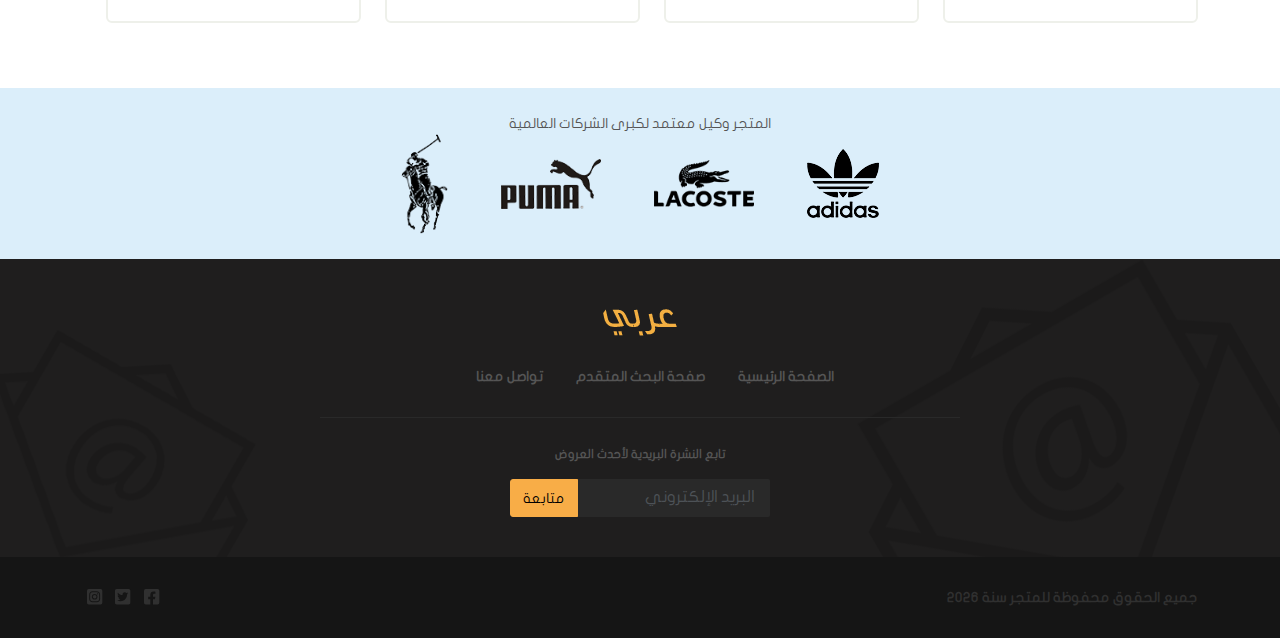
<file: product.html>
<!DOCTYPE html> <html lang="ar" dir="rtl"> <head> <meta charset="UTF-8"> <meta http-equiv="X-UA-Compatible" content="IE=edge"> <meta name="viewport" content="width=device-width,initial-scale=1"> <title>متجر عربي | قميص تك فت بيز</title> <script defer src="main.js"></script><link href="css/style.css" rel="stylesheet"></head> <body> <div class="container-fluid"> <div class="row"> <nav class="navbar custom-navbar navbar-expand-lg"> <div class="container px-0"> <div class="navbar-header"> <button class="navbar-toggler btn btn-icon" type="button" data-bs-toggle="collapse" data-bs-target="#navbarCollapse" aria-controls="navbarCollapse" aria-expanded="false" aria-label="Toggle navigation"> <i class="fas fa-bars fa-xl"></i> </button> <a class="btn-icon btn d-lg-none" href="./checkout.html" title="عربة الشراء"> <i class="fa-solid fa-cart-shopping"></i> </a> <a href="./index.html" class="me-5"> <img src="./images/logo.png" alt="متجر عربي"> </a> </div> <form action="" class="d-flex inline-form"> <input type="search" class="form-control custom-form-control" placeholder="كلمة البحث..."> <div class="dropdown"> <a href="#" class="nav-link dropdown-toggle custom-btn categories" id="navbarDropdown" role="button" data-bs-toggle="dropdown" area-expanded="false">اختر فئة</a> <ul class="dropdown-menu custom-dropdown-menu"> <li> <div class="checkbox ms-2"> <label> <input type="checkbox" name="search-category" value="men"> رجالي </label> </div> </li> <li> <div class="checkbox ms-2"> <label> <input type="checkbox" name="search-category" value="women"> نسائي </label> </div> </li> <li> <div class="checkbox ms-2"> <label> <input type="checkbox" name="search-category" value="kids"> أطفال </label> </div> </li> </ul> </div> <button type="submit" class="btn search-btn">ابحث</button> </form> <div class="collapse navbar-collapse" id="navbarCollapse"> <ul class="navbar-nav ms-auto"> <li class="nav-item"> <a href="./index.html" class="nav-link">الصفحة الرئيسية</a> </li> <li class="nav-item dropdown"> <a href="#" class="nav-link dropdown-toggle" id="navbarDropdown2" role="button" data-bs-toggle="dropdown" aria-expanded="false">أقسام المتجر</a> <ul class="dropdown-menu custom-dropdown-menu"> <li> <a href="#" class="dropdown-item">رجالي</a> </li> <li> <a href="#" class="dropdown-item">نسائي</a> </li> <li> <a href="#" class="dropdown-item">أطفال</a> </li> </ul> </li> <li class="nav-item"> <a href="./search.html" class="nav-link">البحث المتقدم</a> </li> <li class="nav-item"> <a href="./contact.html" class="nav-link">تواصل معنا</a> </li> <li class="mt-2"> <a class="btn-icon btn d-none d-lg-block" id="btn-shopping-cart" href="./checkout.html" title="عربة الشراء" data-bs-toggle="tooltip" data-bs-placement="bottom"> <i class="fa-solid fa-cart-shopping"></i> </a> </li> </ul> </div> </div> </nav> </div> <div class="container"> <div class="row" aria-label="breadcrumb" style="--bs-breadcrumb-divider:'>'"> <ol class="breadcrumb custom-breadcrumb"> <li class="breadcrumb-item"> <a href="./index.html">الصفحة الرئيسية</a> </li> <li class="breadcrumb-item"> <a href="#">ملابس رجالي</a> </li> <li class="breadcrumb-item active"> قميص تك فت بيز </li> </ol> </div> </div> <div class="container borders-between"> <div class="row mb-5"> <div class="col-lg-5 col-md-9 offset-md-2 offset-lg-1 product-images"> <div id="carousel-product-images" class="carousel slide" data-bs-ride="carousel"> <div class="carousel-inner"> <div class="carousel-item active"> <img src="./images/product_1.jpg" alt=""> </div> <div class="carousel-item"> <img src="./images/product_2.jpg" alt=""> </div> </div> <div class="carousel-indicators custom-carousel-indicators"> <img src="./images/product_1.jpg" alt="" class="custom-carousel-indicators-primary active" data-bs-target="#carousel-product-images" data-bs-slide-to="0"> <img src="./images/product_2.jpg" alt="" class="custom-carousel-indicators-primary" data-bs-target="#carousel-product-images" data-bs-slide-to="1"> </div> </div> </div> <div class="col-lg-5"> <form action="" id="form-product-selection" class="borders-between"> <div class="row"> <div class="product-category"> ملابس رجالي </div> <div class="clearfix"> <h2 class="float-start">قميص تك فت بيز</h2> <div class="float-end price large">35$</div> </div> </div> <div class="row"> <p class="product-description"> حقق أقصى أداء أثناء تمارينك الرياضية مع قميص تك فت بيز الرياضي الذي يمنحك الراحة ويدعم عضلاتك. </p> </div> <div class="row brand-end-rating"> <div class="col-6"> <div class="brand"> الماركة: <img src="./images/adidas_small.png" alt="adidas"> </div> </div> <div class="col-6"> <div class="rating"> <i class="fas fa-star active"></i> <i class="fas fa-star active"></i> <i class="fas fa-star active"></i> <i class="fas fa-star"></i> <i class="fas fa-star"></i> </div> </div> </div> <div class="row size-end-color"> <div class="col-md-6"> المقاسات المتاحة: <br> <div class="product-option size-option"> <label> S <input type="radio" name="size" value="sm"> </label> </div> <div class="product-option size-option active"> <label> M <input type="radio" name="size" value="m" checked="checked"> </label> </div> <div class="product-option size-option"> <label> L <input type="radio" name="size" value="l"> </label> </div> <div class="product-option size-option"> <label> XL <input type="radio" name="size" value="xl"> </label> </div> </div> <div class="col-md-6"> الألوان المتاحة: <br> <div class="product-option color-option" style="background-color:#ffaf32"> <label>&nbsp; <input type="radio" name="color" value="orange"> </label> </div> <div class="product-option color-option" style="background-color:#ff322c"> <label>&nbsp; <input type="radio" name="color" value="red"> </label> </div> <div class="product-option color-option" style="background-color:#ac38b6"> <label>&nbsp; <input type="radio" name="color" value="purple"> </label> </div> <div class="product-option color-option active" style="background-color:#00c1ce"> <label>&nbsp; <input type="radio" name="color" value="blue" checked="checked"> </label> </div> </div> </div> <div class="product-quantity"> <div> العدد المطلوب: <select name="quantity" class="custom-form-control"> <option value="1">1</option> <option value="2">2</option> <option value="3">3</option> </select> </div> </div> <div> <button type="submit" class="btn custom-btn-warning custom-btn-with-icon"> <span> إضافة لعربة الشراء <i class="fas fa-cart-plus"></i> </span> </button> </div> </form> </div> </div> <div class="more-description"> <h3 class="heading heading-with-border-bottom heading-inline">وصف المنتج</h3> <p>حقق أقصى أداء أثناء تمارينك الرياضية مع قميص تك فت بيز الرياضي الذي يمنحك الراحة ويدعم عضلاتك.</p> <ul> <li>درزات ناعمة لتخفيف الاحتكاك والتشققات</li> <li>مصنع من 88% بوليستر</li> <li>مستورد</li> </ul> </div> <div class="row"> <div class="comments borders-between"> <h3 class="heading heading-with-border-bottom heading-inline">التعليقات على المنتج</h3> <div class="row"> <div class="comment d-flex mb-3"> <img src="./images/reviewer_1.jpg" alt="reviewer_1"> <div> <h4>محمد هاني</h4> <div class="rating"> <span class="fas fa-star active"></span> <span class="fas fa-star active"></span> <span class="fas fa-star active"></span> <span class="fas fa-star active"></span> <span class="fas fa-star"></span> </div> <p>منتج جيد جدًا أنصح بشرائه مصنوع منن أقمشة عالية الجودة</p> </div> </div> </div> <div class="row"> <div class="comment d-flex"> <img src="./images/reviewer_2.jpg" alt="reviewer_2"> <div> <h4>محمد هاني</h4> <div class="rating"> <span class="fas fa-star active"></span> <span class="fas fa-star active"></span> <span class="fas fa-star active"></span> <span class="fas fa-star active"></span> <span class="fas fa-star"></span> </div> <p>السعر مرتفع قليلًا</p> </div> </div> </div> </div> </div> <div class="row suggestions"> <h3 class="heading">اقترحنا لك</h3> <div class="row"> <div class="col-lg-3 col-md-4"> <div class="card custom-thumbnail"> <div class="overlay"> <button class="btn add-to-cart-btn"> إضافة إلى العربة <i class="fas fa-cart-plus"></i> </button> </div> <img src="./images/most_sold_1.jpg" alt="فلورا تي شيرت"> <div class="card-body p-2"> <div class="clearfix"> <h4 class="float-start">فلورا تي شيرت</h4> <div class="price float-end">200$</div> </div> <div class="rating"> <i class="fa-solid fa-star active"></i> <i class="fa-solid fa-star active"></i> <i class="fa-solid fa-star active"></i> <i class="fa-regular fa-star"></i> <i class="fa-regular fa-star"></i> </div> <button class="btn add-to-cart-btn d-block d-lg-none mx-auto"> إضافة إلى العربة <i class="fas fa-cart-plus"></i> </button> </div> </div> </div> <div class="col-lg-3 col-md-4"> <div class="card custom-thumbnail"> <div class="overlay"> <button class="btn add-to-cart-btn"> إضافة إلى العربة <i class="fas fa-cart-plus"></i> </button> </div> <img src="./images/most_sold_2.jpg" alt="فلورا تي شيرت"> <div class="card-body p-2"> <div class="clearfix"> <h4 class="float-start">فلورا تي شيرت</h4> <div class="price float-end">200$</div> </div> <div class="rating"> <i class="fa-solid fa-star active"></i> <i class="fa-solid fa-star active"></i> <i class="fa-solid fa-star active"></i> <i class="fa-solid fa-star active"></i> <i class="fa-regular fa-star"></i> </div> <button class="btn add-to-cart-btn d-block d-lg-none mx-auto"> إضافة إلى العربة <i class="fas fa-cart-plus"></i> </button> </div> </div> </div> <div class="col-lg-3 col-md-4"> <div class="card custom-thumbnail"> <div class="sale"> 50% </div> <div class="overlay"> <button class="btn add-to-cart-btn"> إضافة إلى العربة <i class="fas fa-cart-plus"></i> </button> </div> <img src="./images/most_sold_3.jpg" alt="فلورا تي شيرت"> <div class="card-body p-2"> <div class="clearfix"> <h4 class="float-start">فلورا تي شيرت</h4> <div class="price float-end">200$</div> </div> <div class="rating"> <i class="fa-solid fa-star active"></i> <i class="fa-solid fa-star active"></i> <i class="fa-solid fa-star active"></i> <i class="fa-solid fa-star active"></i> <i class="fa-solid fa-star active"></i> </div> <button class="btn add-to-cart-btn d-block d-lg-none mx-auto"> إضافة إلى العربة <i class="fas fa-cart-plus"></i> </button> </div> </div> </div> <div class="col-lg-3 col-md-4 d-none d-lg-block"> <div class="card custom-thumbnail"> <div class="overlay"> <button class="btn add-to-cart-btn"> إضافة إلى العربة <i class="fas fa-cart-plus"></i> </button> </div> <img src="./images/adidas_4.jpg" alt="فلورا تي شيرت"> <div class="card-body p-2"> <div class="clearfix"> <h4 class="float-start">فلورا تي شيرت</h4> <div class="price float-end">200$</div> </div> <div class="rating"> <i class="fa-solid fa-star active"></i> <i class="fa-solid fa-star active"></i> <i class="fa-solid fa-star active"></i> <i class="fa-regular fa-star"></i> <i class="fa-regular fa-star"></i> </div> <button class="btn add-to-cart-btn d-block d-lg-none mx-auto"> إضافة إلى العربة <i class="fas fa-cart-plus"></i> </button> </div> </div> </div> </div> </div> </div> <footer class="row"> <div id="brand-logos" class="text-center"> <span>المتجر وكيل معتمد لكبرى الشركات العالمية</span> <div class="img-container"> <img src="./images/adidas.png" alt="adidas"> <img src="./images/lacoste.png" alt="lacoste"> <img src="./images/puma.png" alt="puma"> <img src="./images/polo.png" alt="polo"> </div> </div> <div id="footer-nav" class="text-center"> <div class="footer-logo"> <a href="./"> <img src="./images/logo_footer.png" alt="logo"> </a> </div> <div class="footer-nav-links d-none d-md-block"> <a href="./index.html">الصفحة الرئيسية</a> <a href="./search.html">صفحة البحث المتقدم</a> <a href="./contact.html">تواصل معنا</a> </div> <div class="newsletter col-md-6 offset-md-3 d-flex align-items-center justify-content-center"> <form> <label for="footer-input">تابع النشرة البريدية لأحدث العروض</label> <br> <div class="input-group"> <input type="email" name="email" id="footer-input" class="form-control custom-form-control" placeholder="البريد الإلكتروني"> <button type="submit" class="btn custom-btn-warning">متابعة</button> </div> </form> </div> </div> <div id="footer-copyright-social"> <div class="container"> <div class="clearfix"> <div id="copyright" class="float-start"> </div> <div id="social-icons" class="float-end"> <a href="https://www.facebook.com"> <i class="fab fa-facebook-square fa-lg"></i> </a> <a href="https://www.twitter.com"> <i class="fab fa-twitter-square fa-lg"></i> </a> <a href="https://www.intagram.com"> <i class="fab fa-instagram-square fa-lg"></i> </a> </div> </div> </div> </div> </footer> </div> <script src="1f8386b1fc61b705a2b0.js"></script> </body> </html>
</file>
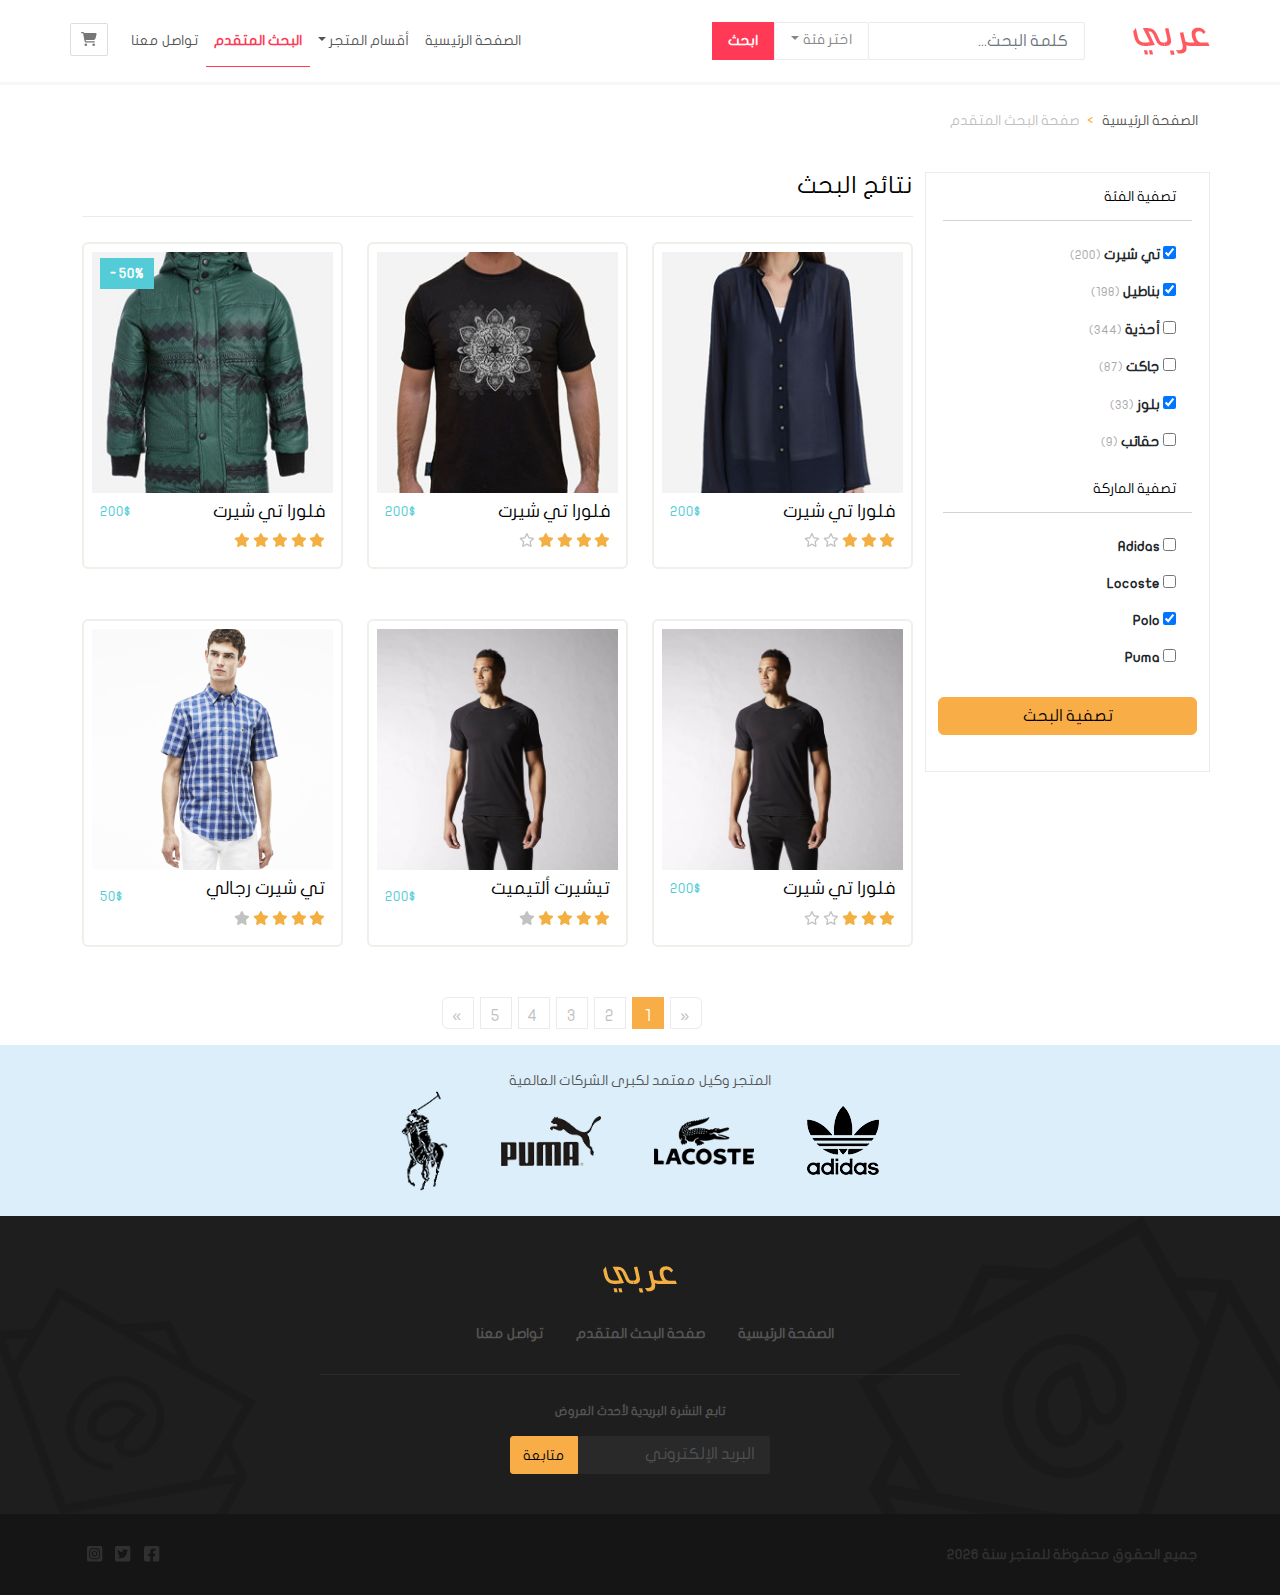
<file: search.html>
<!DOCTYPE html> <html lang="ar" dir="rtl"> <head> <meta charset="UTF-8"> <meta name="viewport" content="width=device-width,initial-scale=1"> <title>صفحة البحث المتقدم</title> <script defer src="main.js"></script><link href="css/style.css" rel="stylesheet"></head> <body> <div class="container-fluid"> <div class="row"> <nav class="navbar custom-navbar navbar-expand-lg"> <div class="container px-0"> <div class="navbar-header"> <button class="navbar-toggler btn btn-icon" type="button" data-bs-toggle="collapse" data-bs-target="#navbarCollapse" aria-controls="navbarCollapse" aria-expanded="false" aria-label="Toggle navigation"> <i class="fas fa-bars fa-xl"></i> </button> <a class="btn-icon btn d-lg-none" href="./checkout.html" title="عربة الشراء"> <i class="fa-solid fa-cart-shopping"></i> </a> <a href="./index.html" class="me-5"> <img src="./images/logo.png" alt="متجر عربي"> </a> </div> <form action="" class="d-flex inline-form"> <input type="search" class="form-control custom-form-control" placeholder="كلمة البحث..."> <div class="dropdown"> <a href="#" class="nav-link dropdown-toggle custom-btn categories" id="navbarDropdown" role="button" data-bs-toggle="dropdown" area-expanded="false">اختر فئة</a> <ul class="dropdown-menu custom-dropdown-menu"> <li> <div class="checkbox ms-2"> <label> <input type="checkbox" name="search-category" value="men"> رجالي </label> </div> </li> <li> <div class="checkbox ms-2"> <label> <input type="checkbox" name="search-category" value="women"> نسائي </label> </div> </li> <li> <div class="checkbox ms-2"> <label> <input type="checkbox" name="search-category" value="kids"> أطفال </label> </div> </li> </ul> </div> <button type="submit" class="btn search-btn">ابحث</button> </form> <div class="collapse navbar-collapse" id="navbarCollapse"> <ul class="navbar-nav ms-auto"> <li class="nav-item"> <a href="./index.html" class="nav-link">الصفحة الرئيسية</a> </li> <li class="nav-item dropdown"> <a href="#" class="nav-link dropdown-toggle" id="navbarDropdown2" role="button" data-bs-toggle="dropdown" aria-expanded="false">أقسام المتجر</a> <ul class="dropdown-menu custom-dropdown-menu"> <li> <a href="#" class="dropdown-item">رجالي</a> </li> <li> <a href="#" class="dropdown-item">نسائي</a> </li> <li> <a href="#" class="dropdown-item">أطفال</a> </li> </ul> </li> <li class="nav-item active"> <a href="./search.html" class="nav-link" aria-current="page">البحث المتقدم</a> </li> <li class="nav-item"> <a href="./contact.html" class="nav-link">تواصل معنا</a> </li> <li class="mt-2"> <a class="btn-icon btn d-none d-lg-block" id="btn-shopping-cart" href="./checkout.html" title="عربة الشراء" data-bs-toggle="tooltip" data-bs-placement="bottom"> <i class="fa-solid fa-cart-shopping"></i> </a> </li> </ul> </div> </div> </nav> </div> <div class="container"> <div class="container"> <div class="row" aria-label="breadcrumb" style="--bs-breadcrumb-divider:'>'"> <ol class="breadcrumb custom-breadcrumb"> <li class="breadcrumb-item"> <a href="./index.html">الصفحة الرئيسية</a> </li> <li class="breadcrumb-item active"> صفحة البحث المتقدم </li> </ol> </div> </div> <div class="row"> <form id="form-advanced-search" class="col-lg-3"> <div class="row"> <div class="col-lg-12 col-md-4 offset-lg-0 offset-md-2 col-6"> <div id="search-by-category" class="card panel"> <div class="card-header"> تصفية الفئة </div> <div class="list-group custom-list-group"> <div class="list-group-item"> <input type="checkbox" name="category-tshirt" id="category-tshirt" checked="checked"> <label for="category-tshirt">تي شيرت</label> <small class="custom-text-muted font-weight-bold">(200)</small> </div> <div class="list-group-item"> <input type="checkbox" name="category-pants" id="category-pants" checked="checked"> <label for="category-pants">بناطيل</label> <small class="custom-text-muted font-weight-bold">(198)</small> </div> <div class="list-group-item"> <input type="checkbox" name="category-shoes" id="category-shoes"> <label for="category-shoes">أحذية</label> <small class="custom-text-muted font-weight-bold">(344)</small> </div> <div class="list-group-item"> <input type="checkbox" name="category-jacket" id="category-jacket"> <label for="category-jacket">جاكت</label> <small class="custom-text-muted font-weight-bold">(87)</small> </div> <div class="list-group-item"> <input type="checkbox" name="category-blouse" id="category-blouse" checked="checked"> <label for="category-blouse">بلوز</label> <small class="custom-text-muted font-weight-bold">(33)</small> </div> <div class="list-group-item"> <input type="checkbox" name="category-bags" id="category-bags"> <label for="category-bags">حقائب</label> <small class="custom-text-muted font-weight-bold">(9)</small> </div> </div> </div> </div> <div class="col-lg-12 col-md-4 col-6"> <div class="card panel"> <div class="card-header">تصفية الماركة</div> <div class="list-group custom-list-group"> <div class="list-group-item"> <input type="checkbox" name="brand-adidas" id="brand-adidas"> <label for="brand-adidas">Adidas</label> </div> <div class="list-group-item"> <input type="checkbox" name="brand-locoste"> <label for="brand-locoste" class="font-weight-bold">Locoste</label> </div> <div class="list-group-item"> <input type="checkbox" name="brand-polo" checked="checked"> <label for="brand-polo" class="font-weight-bold">Polo</label> </div> <div class="list-group-item"> <input type="checkbox" name="brand-puma"> <label for="brand-puma" class="font-weight-bold">Puma</label> </div> </div> </div> </div> </div> <div> <button class="btn custom-btn-warning w-100 my-3" type="submit">تصفية البحث</button> </div> </form> <div class="col-lg-9" id="search-results"> <h3 class="heading heading-with-border-bottom">نتائج البحث</h3> <div class="row"> <div class="col-md-4"> <div class="card custom-thumbnail"> <div class="overlay"> <button class="btn add-to-cart-btn"> إضافة إلى العربة <i class="fas fa-cart-plus"></i> </button> </div> <img src="./images/most_sold_1.jpg" alt="فلورا تي شيرت"> <div class="card-body p-2"> <div class="clearfix"> <h4 class="float-start">فلورا تي شيرت</h4> <div class="price float-end">200$</div> </div> <div class="rating"> <i class="fa-solid fa-star active"></i> <i class="fa-solid fa-star active"></i> <i class="fa-solid fa-star active"></i> <i class="fa-regular fa-star"></i> <i class="fa-regular fa-star"></i> </div> <button class="btn add-to-cart-btn d-block d-lg-none mx-auto"> إضافة إلى العربة <i class="fas fa-cart-plus"></i> </button> </div> </div> </div> <div class="col-md-4"> <div class="card custom-thumbnail"> <div class="overlay"> <button class="btn add-to-cart-btn"> إضافة إلى العربة <i class="fas fa-cart-plus"></i> </button> </div> <img src="./images/most_sold_2.jpg" alt="فلورا تي شيرت"> <div class="card-body p-2"> <div class="clearfix"> <h4 class="float-start">فلورا تي شيرت</h4> <div class="price float-end">200$</div> </div> <div class="rating"> <i class="fa-solid fa-star active"></i> <i class="fa-solid fa-star active"></i> <i class="fa-solid fa-star active"></i> <i class="fa-solid fa-star active"></i> <i class="fa-regular fa-star"></i> </div> <button class="btn add-to-cart-btn d-block d-lg-none mx-auto"> إضافة إلى العربة <i class="fas fa-cart-plus"></i> </button> </div> </div> </div> <div class="col-md-4"> <div class="card custom-thumbnail"> <div class="sale"> 50% </div> <div class="overlay"> <button class="btn add-to-cart-btn"> إضافة إلى العربة <i class="fas fa-cart-plus"></i> </button> </div> <img src="./images/most_sold_3.jpg" alt="فلورا تي شيرت"> <div class="card-body p-2"> <div class="clearfix"> <h4 class="float-start">فلورا تي شيرت</h4> <div class="price float-end">200$</div> </div> <div class="rating"> <i class="fa-solid fa-star active"></i> <i class="fa-solid fa-star active"></i> <i class="fa-solid fa-star active"></i> <i class="fa-solid fa-star active"></i> <i class="fa-solid fa-star active"></i> </div> <button class="btn add-to-cart-btn d-block d-lg-none mx-auto"> إضافة إلى العربة <i class="fas fa-cart-plus"></i> </button> </div> </div> </div> <div class="col-md-4"> <div class="card custom-thumbnail"> <div class="overlay"> <button class="btn add-to-cart-btn"> إضافة إلى العربة <i class="fas fa-cart-plus"></i> </button> </div> <img src="./images/adidas_4.jpg" alt="فلورا تي شيرت"> <div class="card-body p-2"> <div class="clearfix"> <h4 class="float-start">فلورا تي شيرت</h4> <div class="price float-end">200$</div> </div> <div class="rating"> <i class="fa-solid fa-star active"></i> <i class="fa-solid fa-star active"></i> <i class="fa-solid fa-star active"></i> <i class="fa-regular fa-star"></i> <i class="fa-regular fa-star"></i> </div> <button class="btn add-to-cart-btn d-block d-lg-none mx-auto"> إضافة إلى العربة <i class="fas fa-cart-plus"></i> </button> </div> </div> </div> <div class="col-md-4"> <div class="card custom-thumbnail" data-product> <div class="overlay"> <button class="btn add-to-cart-btn" data-add-to-cart> إضافة للعربة <i class="fas fa-cart-plus"></i> </button> </div> <img src="./images/adidas_4.jpg" alt="تيشيرت ألتيميت"> <div class="card-body p-2"> <div class="clearfix"> <h4 class="float-start">تيشيرت ألتيميت</h4> <div class="price float-end pt-2"> 200$ </div> </div> <div> <div class="rating"> <i class="fas fa-star active"></i> <i class="fas fa-star active"></i> <i class="fas fa-star active"></i> <i class="fas fa-star active"></i> <i class="fas fa-star"></i> </div> <button class="btn add-to-cart-btn d-block d-lg-none mx-auto" data-add-to-cart> إضافة للعربة <i class="fas fa-cart-plus"></i> </button> </div> </div> </div> </div> <div class="col-md-4"> <div class="card custom-thumbnail" data-product> <div class="overlay"> <button class="btn add-to-cart-btn" data-add-to-cart> إضافة للعربة <i class="fas fa-cart-plus"></i> </button> </div> <img src="./images/lacoste_1.jpg" alt="تي شيرت رجالي"> <div class="card-body p-2"> <div class="clearfix"> <h4 class="float-start">تي شيرت رجالي</h4> <div class="price float-end pt-2"> 50$ </div> </div> <div> <div class="rating"> <i class="fas fa-star active"></i> <i class="fas fa-star active"></i> <i class="fas fa-star active"></i> <i class="fas fa-star active"></i> <i class="fas fa-star"></i> </div> <button class="btn add-to-cart-btn d-block d-lg-none mx-auto" data-add-to-cart> إضافة للعربة <i class="fas fa-cart-plus"></i> </button> </div> </div> </div> </div> </div> <div class="col-lg-9 offset-lg-3"> <nav aria-label="Page navigation example" class="search-pagination"> <ul class="pagination custom-pagination"> <li class="page-item"> <a class="page-link" href="#" aria-label="Previous"> <span aria-hidden="true">&laquo;</span> </a> </li> <li class="page-item active"><a class="page-link" href="#">1</a></li> <li class="page-item"><a class="page-link" href="#">2</a></li> <li class="page-item"><a class="page-link" href="#">3</a></li> <li class="page-item"><a class="page-link" href="#">4</a></li> <li class="page-item"><a class="page-link" href="#">5</a></li> <li class="page-item"> <a class="page-link" href="#" aria-label="Next"> <span aria-hidden="true">&raquo;</span> </a> </li> </ul> </nav> </div> </div> </div> </div> <footer class="row"> <div id="brand-logos" class="text-center"> <span>المتجر وكيل معتمد لكبرى الشركات العالمية</span> <div class="img-container"> <img src="./images/adidas.png" alt="adidas"> <img src="./images/lacoste.png" alt="lacoste"> <img src="./images/puma.png" alt="puma"> <img src="./images/polo.png" alt="polo"> </div> </div> <div id="footer-nav" class="text-center"> <div class="footer-logo"> <a href="./"> <img src="./images/logo_footer.png" alt="logo"> </a> </div> <div class="footer-nav-links d-none d-md-block"> <a href="./index.html">الصفحة الرئيسية</a> <a href="./search.html">صفحة البحث المتقدم</a> <a href="./contact.html">تواصل معنا</a> </div> <div class="newsletter col-md-6 offset-md-3 d-flex align-items-center justify-content-center"> <form> <label for="footer-input">تابع النشرة البريدية لأحدث العروض</label> <br> <div class="input-group"> <input type="email" name="email" id="footer-input" class="form-control custom-form-control" placeholder="البريد الإلكتروني"> <button type="submit" class="btn custom-btn-warning">متابعة</button> </div> </form> </div> </div> <div id="footer-copyright-social"> <div class="container"> <div class="clearfix"> <div id="copyright" class="float-start"> </div> <div id="social-icons" class="float-end"> <a href="https://www.facebook.com"> <i class="fab fa-facebook-square fa-lg"></i> </a> <a href="https://www.twitter.com"> <i class="fab fa-twitter-square fa-lg"></i> </a> <a href="https://www.intagram.com"> <i class="fab fa-instagram-square fa-lg"></i> </a> </div> </div> </div> </div> </footer> </div> <script src="1f8386b1fc61b705a2b0.js"></script> </body> </html>
</file>
